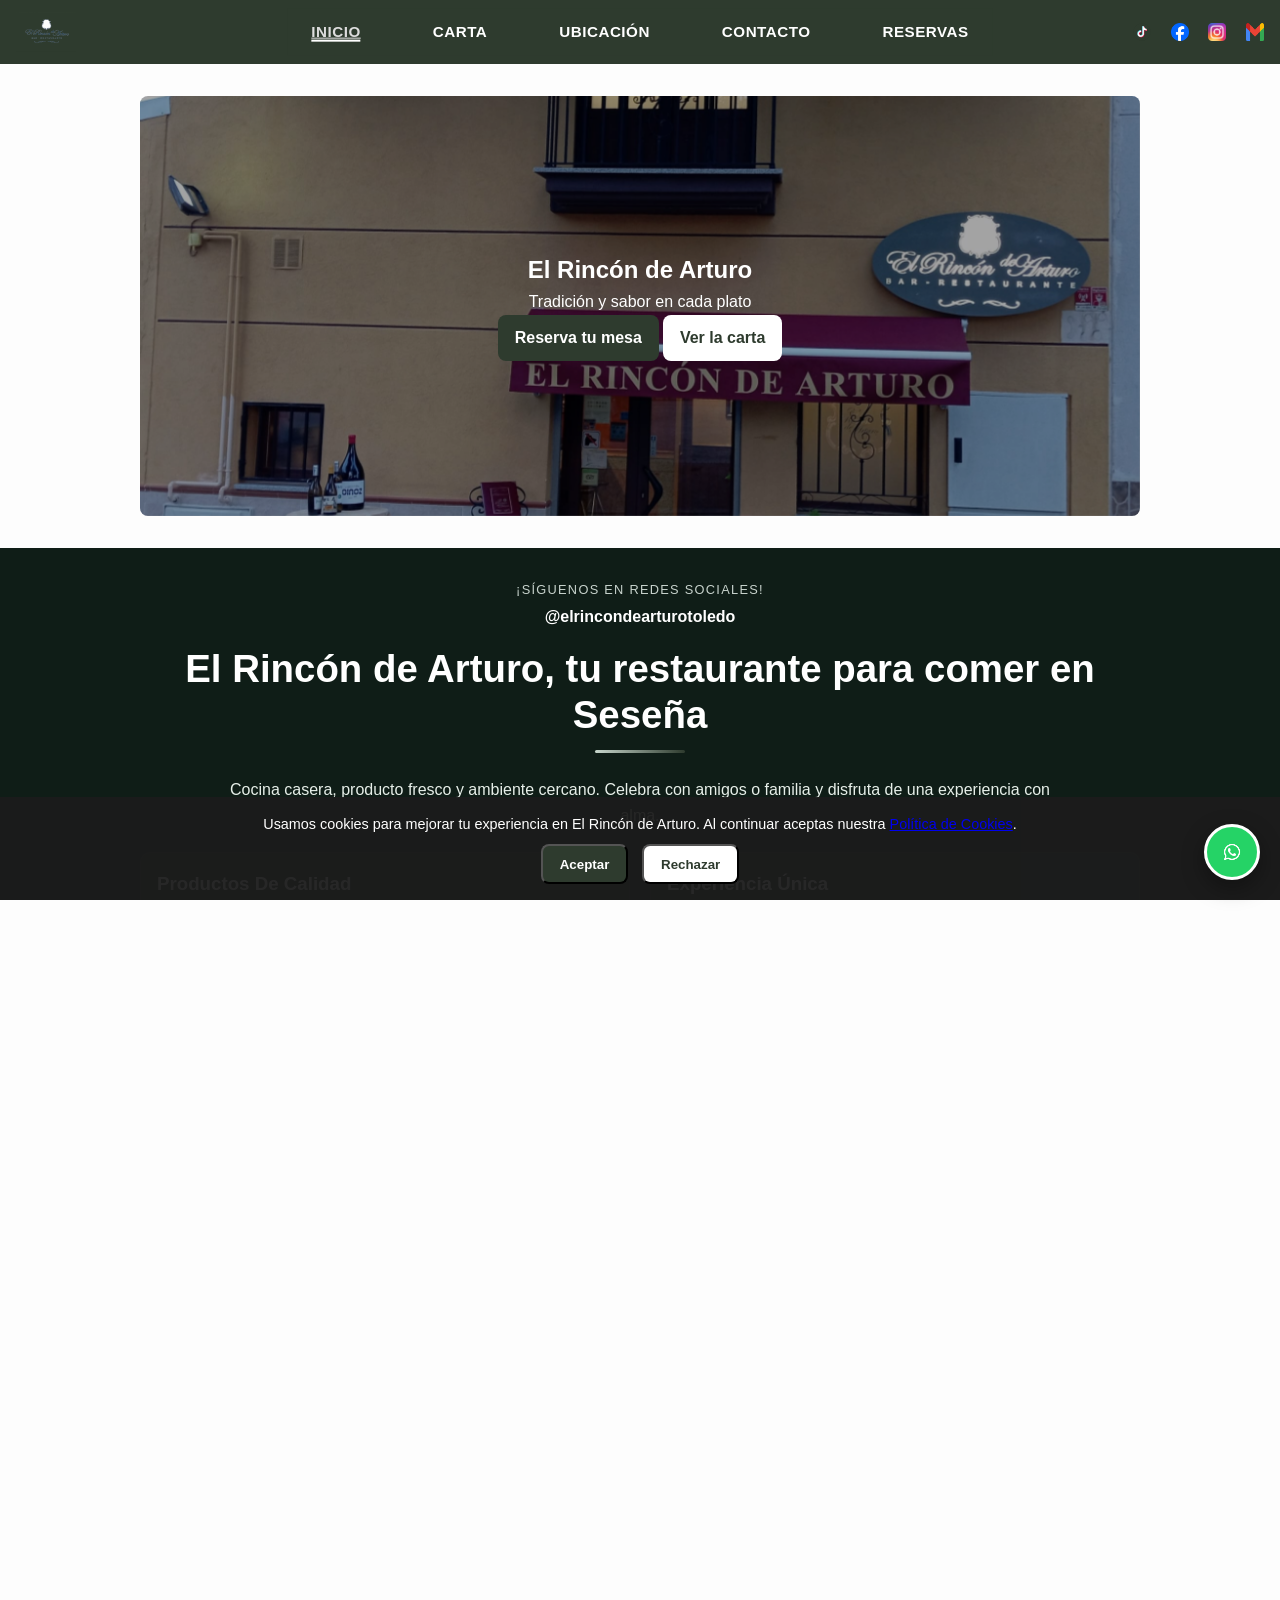
<file: index.html>
<!DOCTYPE html>
<html lang="es">
<head>
  <meta charset="UTF-8" />
  <meta name="viewport" content="width=device-width, initial-scale=1, viewport-fit=cover" />
  <title>Restaurante El Rincón de Arturo</title>

  <!-- Estilos -->
  <link rel="stylesheet" href="css/style.css" />
  <link rel="stylesheet" href="css/header.css" />
  <link rel="stylesheet" href="css/wasap.css" />
  <link rel="icon" href="img/logo.png" type="image/png" />
</head>
<body>
  <!-- HEADER -->
  <header class="main-header">
    <div class="top-bar">
      <a href="index.html" class="brand" aria-label="El Rincón de Arturo - Inicio">
        <img src="img/logo.png" alt="El Rincón de Arturo - Logo" />
      </a>
      <div class="social-icons">
        <a href="https://www.tiktok.com/@elrincondearturotoledo" target="_blank" rel="noopener noreferrer">
          <img src="img/tiktok_icon.png" alt="tiktok" />
        </a>
        <a href="https://www.facebook.com/julian.fernandezmateo?locale=es_ES" target="_blank" rel="noopener noreferrer">
          <img src="img/icon_facebook.png" alt="Facebook" />
        </a>
        <a href="https://www.instagram.com/elrincondearturotoledo/" target="_blank" rel="noopener noreferrer" aria-label="Instagram">
          <img src="img/instagram_icon.png" alt="Instagram" />
        </a>
        <a
          href="mailto:elrincondearturo1@gmail.com?subject=Consulta%20Restaurante%20El%20Sabor&body=Hola%2C%20tengo%20una%20duda..."
          target="_blank" rel="noopener noreferrer" aria-label="Email">
          <img src="img/mail_icon.png" alt="Email" />
        </a>
      </div>
    </div>

    <!-- Menú principal -->
    <nav class="main-nav">
      <ul>
        <li><a href="index.html" class="active">INICIO</a></li>
        <li><a href="menu.html">CARTA</a></li>
        <li><a href="ubicacion.html">UBICACIÓN</a></li>
        <li><a href="contacto.html">CONTACTO</a></li>
        <li><a href="reservas.html">RESERVAS</a></li>
      </ul>
    </nav>
  </header>

  
  <!-- /HEADER -->

  <main>

    <section class="hero full-bleed section">
  <div class="container" style="position:relative">

    <!-- CARRUSEL -->
    <div class="hero-slider" aria-label="Galería del restaurante">
      <div class="hero-slide is-active">
        <img class="hero-media" src="img/foto_restaurante.jpg" alt="Fachada El Rincón de Arturo">
      </div>
      <div class="hero-slide">
        <img class="hero-media" src="img/carta_foto_frontal.jpg" alt="Comedor principal">
      </div>
      <div class="hero-slide">
        <img class="hero-media" src="img/logo_entrada.jpg" alt="Detalle barra y tapas">
      </div>

      <!-- Controles -->
      <button class="hero-prev" aria-label="Anterior">‹</button>
      <button class="hero-next" aria-label="Siguiente">›</button>

      <!-- Puntos -->
      <div class="hero-dots" role="tablist" aria-label="Indicadores de diapositivas"></div>
    </div>

    <div class="hero-overlay"></div>

    <!-- Texto y botones igual que antes -->
    <div class="hero-content">
      <div>
        <h1>El Rincón de Arturo</h1>
        <p>Tradición y sabor en cada plato</p>
        <div class="hero-actions">
          <a href="reservas.html" class="btn btn-primary">Reserva tu mesa</a>
          <a href="menu.html" class="btn btn-ghost">Ver la carta</a>
        </div>
      </div>
    </div>

  </div>
</section>

    <!-- INTRO / PRESENTACIÓN (banda oscura) -->
    <section class="intro full-bleed section reveal">
      <div class="container">
        <p class="intro-eyebrow">¡SÍGUENOS EN REDES SOCIALES!</p>
        <p class="intro-handle">@elrincondearturotoledo</p>

        <h2 class="intro-title">El Rincón de Arturo, tu restaurante para comer en Seseña</h2>
        <div class="divider"></div>

        <p class="intro-lead">
          Cocina casera, producto fresco y ambiente cercano. Celebra con amigos o familia y
          disfruta de una experiencia con alma.
        </p>

        <div class="intro-grid">
          <article class="reveal" data-delay="1">
            <h3>Productos De Calidad</h3>
            <p>Ingredientes frescos y proveedores locales. Platos que hablan por sí solos.</p>
          </article>
          <article class="reveal" data-delay="2">
            <h3>Experiencia Única</h3>
            <p>Ambiente acogedor y servicio atento para disfrutar cada momento.</p>
          </article>
          <article class="reveal" data-delay="3">
            <h3>Equipo Profesional</h3>
            <p>Cocineros y camareros con oficio y cariño por la cocina casera.</p>
          </article>
          <article class="reveal" data-delay="4">
            <h3>Gran Variedad De Platos</h3>
            <p>Clásicos y sugerencias del día: ensaladas, arroces, carnes, pescados y postres.</p>
          </article>
        </div>

        <div style="margin-top:1rem;">
          <a href="reservas.html" class="btn btn-primary">Reserva tu mesa</a>
          <a href="menu.html" class="btn btn-ghost">Ver la carta</a>
        </div>
      </div>
    </section>

    <!-- Tarjetas de menús / cartas -->
    <section class="section">
      <div class="container">
        <div class="menu-cards">
          <!-- Menú semanal -->
          <a class="menu-card" href="docs/menu_carta_restaurante.pdf" target="_blank" rel="noopener"
             aria-label="Abrir PDF del Menú Semanal">
            <img src="img/foto_carta.PNG" alt="Portada Menú semanal">
            <span class="menu-card__label">CARTA</span>
          </a>

          <!-- Menú fin de semana -->
          <a class="menu-card" href="docs/carta_desayuno.pdf" target="_blank" rel="noopener"
             aria-label="Abrir PDF del Menú de fin de semana">
            <img src="img/foto_carta_desayunos.PNG" alt="Portada Menú de fin de semana">
            <span class="menu-card__label">CARTA DESAYUNOS</span>
          </a>

          <!-- Carta de picoteo -->
          <a class="menu-card" href="docs/carta_vinos.pdf" target="_blank" rel="noopener"
             aria-label="Abrir PDF de la Carta de picoteo">
            <img src="img/foto_carta_vinos.PNG" alt="Portada Carta de picoteo">
            <span class="menu-card__label">CARTA DE VINOS</span>
          </a>
        </div>
      </div>
    </section>

    

    <!-- HORARIO (invierno) -->
<section class="info section section--alt reveal">
  <div class="container">
    <h2 class="section-title">Horario de primavera</h2>
    <div class="divider"></div>

    <div class="card-soft">
      <p><strong>Lunes:</strong> Descanso de personal</p>
      <p><strong>Martes – Jueves:</strong> 08:00 – 18:00</p>
      <p><strong>Viernes:</strong> 08:00 – 00:00</p>
      <p><strong>Sábado:</strong> 09:00 – 00:00</p>
      <p><strong>Domingo:</strong> 09:00 – 18:00</p>
      <p style="margin-top:.5rem; font-size:.95rem; color:#555;">Cerramos en semana santa del dia 30 de marzo al 6 de abril, ambos incluidos</p>
      <p style="margin-top:.5rem; font-size:.95rem; color:#555;">Gracias, perdón por las molestias.</p>
    </div>
  </div>
</section>


    <!-- UBICACIÓN (mapa) -->
    <section class="section reveal">
      <div class="container">
        <h2 class="section-title">¿Dónde estamos?</h2>
        <div class="divider"></div>
        <p style="text-align:center;">C. Barataria, 57, 45224 Seseña Nuevo, Toledo</p>

        <div class="map-wrap" style="margin-top:1rem;">
          <iframe
            src="https://www.google.com/maps/embed?pb=!1m18!1m12!1m3!1d3051.550796588954!2d-3.6502634000000005!3d40.1077272!2m3!1f0!2f0!3f0!3m2!1i1024!2i768!4f13.1!3m3!1m2!1s0xd421b428ff46ee5%3A0xc83ce96f67b18305!2sEl%20Rinc%C3%B3n%20de%20Arturo!5e0!3m2!1ses!2ses!4v1758285790130!5m2!1ses!2ses"
            allowfullscreen
            loading="lazy"
            referrerpolicy="no-referrer-when-downgrade">
          </iframe>
        </div>
        <p style="text-align:center; margin-top:.6rem;">
          <a href="ubicacion.html" class="btn btn-ghost">Ver cómo llegar</a>
        </p>
      </div>
    </section>

    <!-- RESEÑAS (sección alterna + reveal) -->
    <section class="reseñas section section--alt reveal">
      <div class="container">
        <h2 class="section-title">Opiniones de nuestros clientes</h2>
        <div class="divider"></div>

        <div class="review-container">
          <div class="review active">
            <p>“Comida casera espectacular. La paella, de 10.”</p>
            <div class="stars">★★★★★</div>
            <small>— Marta G.</small>
          </div>
          <div class="review">
            <p>“Trato cercano y ambiente familiar. Volveremos.”</p>
            <div class="stars">★★★★★</div>
            <small>— Luis R.</small>
          </div>
          <div class="review">
            <p>“Postres caseros riquísimos. Recomendable.”</p>
            <div class="stars">★★★★★</div>
            <small>— Ana P.</small>
          </div>
          <div class="review">
            <p>“Muy buen servicio y platos abundantes.”</p>
            <div class="stars">★★★★★</div>
            <small>— Javier S.</small>
          </div>
          <div class="review">
            <p>“Un ambiente acogedor y comida deliciosa.”</p>
            <div class="stars">★★★★★</div>
            <small>— Carmen L.</small>
          </div>
        </div>
      </div>
    </section>

  </main>

  <!-- FOOTER -->
  <footer class="footer">
    <div class="footer-container">
      <h2 class="footer-title">RESTAURANTE EL RINCÓN DE ARTURO</h2>

      <div class="footer-social">
        <a href="https://www.tiktok.com/@elrincondearturotoledo" target="_blank" rel="noopener noreferrer">
          <img src="img/tiktok_icon.png" alt="tiktok" />
        </a>
        <a href="https://www.facebook.com/julian.fernandezmateo?locale=es_ES" target="_blank" rel="noopener noreferrer">
          <img src="img/icon_facebook.png" alt="Facebook" />
        </a>
        <a href="https://www.instagram.com/elrincondearturotoledo/" target="_blank" rel="noopener noreferrer">
          <img src="img/instagram_icon.png" alt="Instagram" />
        </a>
        <a
          href="mailto:elrincondearturo1@gmail.com?subject=Consulta%20Restaurante%20El%20Sabor&body=Hola%2C%20tengo%20una%20duda..."
          target="_blank" rel="noopener noreferrer">
          <img src="img/mail_icon.png" alt="Gmail" />
        </a>
      </div>

      <div class="footer-legal">
        <h3>ENLACES LEGALES</h3>
        <a href="aviso_legal.html">Aviso Legal</a>
        <a href="politica_de_privacidad.html">Política de Privacidad</a>
        <a href="politica_cokies.html">Política de Cookies</a>
        <a href="declarion_accesibilidad.html">Declaración de Accesibilidad</a>
      </div>
    </div>

    <div class="footer-bottom">
      <p>&copy; 2026 Restaurante El Rincón de Arturo - Todos los derechos reservados</p>
      <p>Producido por <a href="#">Más que mucho C.B</a></p>
    </div>
  </footer>
  <!-- /FOOTER -->

  <!-- Botón flotante WhatsApp -->
  <a
    href="https://wa.me/34619694746?text=Hola%20quiero%20m%C3%A1s%20informaci%C3%B3n"
    class="whatsapp-float"
    target="_blank"
    rel="noopener noreferrer">
    <img src="img/icon_wasap.png" alt="WhatsApp" />
  </a>

  

  <!-- JS -->
  <script src="js/principal.js"></script>

  <!-- Popup Cookies -->
  <div id="cookie-popup" class="cookie-popup">
    <div class="cookie-popup__content">
      <p>Usamos cookies para mejorar tu experiencia en El Rincón de Arturo. 
      Al continuar aceptas nuestra <a href="politica_cokies.html" target="_blank">Política de Cookies</a>.</p>
      <div class="cookie-popup__actions">
        <button id="accept-cookies" class="btn btn-primary">Aceptar</button>
        <button id="reject-cookies" class="btn btn-ghost">Rechazar</button>
      </div>
    </div>
  </div>

</body>
</html>
</file>
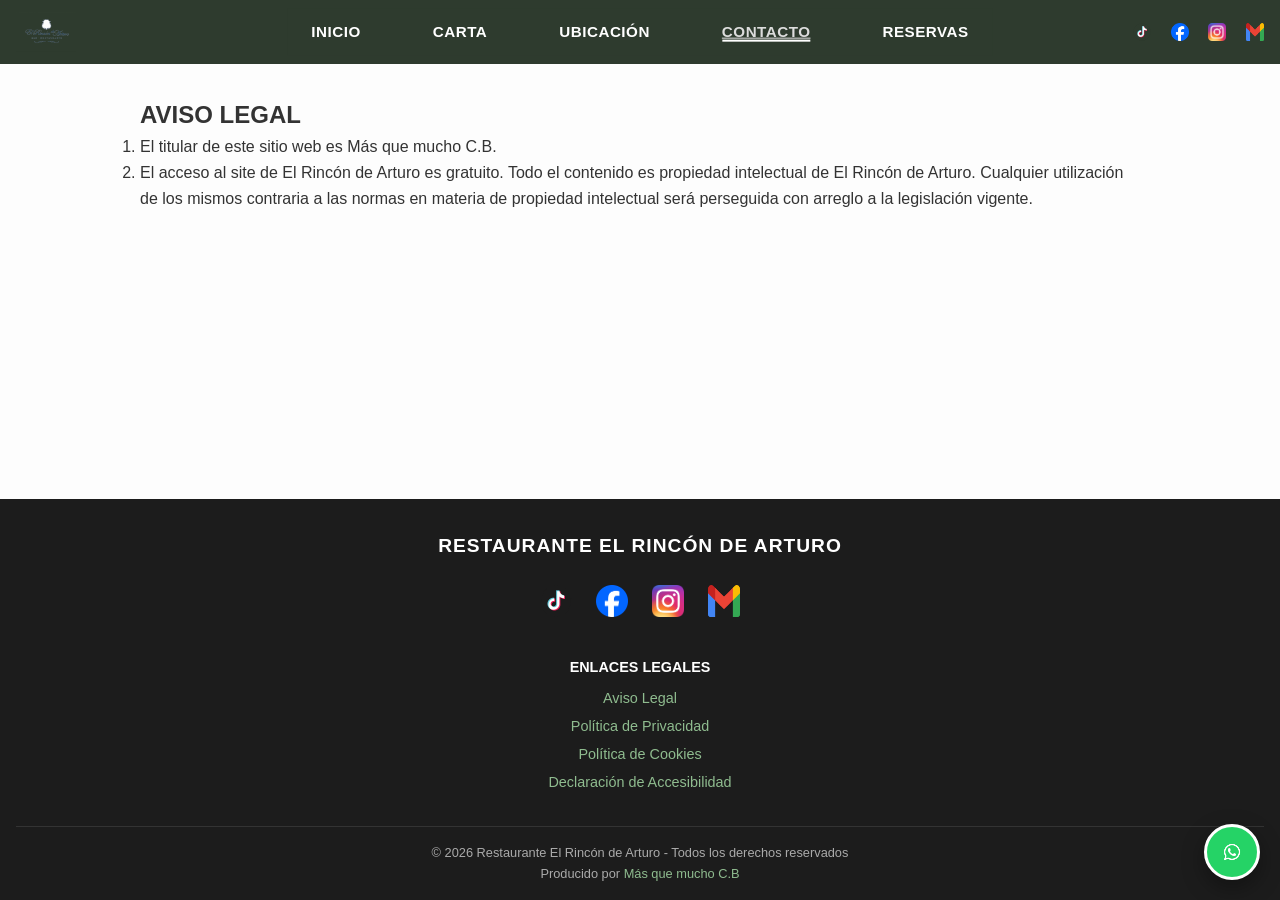
<file: aviso_legal.html>
<!DOCTYPE html>
<html lang="es">
<head>
  <meta charset="UTF-8" />
  <meta name="viewport" content="width=device-width, initial-scale=1, viewport-fit=cover" />
  <title>Aviso Legal - Restaurante El Rincón de Arturo</title>

  <!-- Estilos compartidos -->
  <link rel="stylesheet" href="css/style.css" />
  <link rel="stylesheet" href="css/header.css" />
  <link rel="stylesheet" href="css/wasap.css" />
  <link rel="icon" href="img/logo.png" type="image/png" />
</head>
<body>

 <!-- HEADER -->
  <header class="main-header">
    <div class="top-bar">
      <a href="index.html" class="brand" aria-label="El Rincón de Arturo - Inicio">
        <img src="img/logo.png" alt="El Rincón de Arturo - Logo" />
      </a>
      <div class="social-icons">
        <a href="https://www.tiktok.com/@elrincondearturotoledo" target="_blank" rel="noopener noreferrer">
          <img src="img/tiktok_icon.png" alt="tiktok" />
        </a>
        <a href="https://www.facebook.com/julian.fernandezmateo?locale=es_ES" target="_blank" rel="noopener noreferrer">
          <img src="img/icon_facebook.png" alt="Facebook" />
        </a>
        <a href="https://www.instagram.com/elrincondearturotoledo/" target="_blank" rel="noopener noreferrer" aria-label="Instagram">
          <img src="img/instagram_icon.png" alt="Instagram" />
        </a>
        <a
          href="mailto:elrincondearturo1@gmail.com?subject=Consulta%20Restaurante%20El%20Sabor&body=Hola%2C%20tengo%20una%20duda..."
          target="_blank" rel="noopener noreferrer" aria-label="Email">
          <img src="img/mail_icon.png" alt="Email" />
        </a>
      </div>
    </div>

    <!-- Menú principal -->
    <nav class="main-nav">
      <ul>
        <li><a href="index.html">INICIO</a></li>
        <li><a href="menu.html">CARTA</a></li>
        <li><a href="ubicacion.html">UBICACIÓN</a></li>
        <li><a href="contacto.html" class="active">CONTACTO</a></li>
        <li><a href="reservas.html">RESERVAS</a></li>
      </ul>
    </nav>
  </header>
  <!-- /HEADER -->

 <main>
  <section class="section">
    <div class="container legal-page">
      <h1 class="legal-title">AVISO LEGAL</h1>

      <ol class="legal-list">
        <li>El titular de este sitio web es Más que mucho C.B.</li>
        <li>
          El acceso al site de El Rincón de Arturo es gratuito. Todo el contenido es propiedad intelectual de
          El Rincón de Arturo. Cualquier utilización de los mismos contraria a las normas en materia de
          propiedad intelectual será perseguida con arreglo a la legislación vigente.
        </li>
      </ol>
    </div>
  </section>
</main>


  <!-- FOOTER -->
  <footer class="footer">
    <div class="footer-container">
      <h2 class="footer-title">RESTAURANTE EL RINCÓN DE ARTURO</h2>

      <div class="footer-social">
        <a href="https://www.tiktok.com/@elrincondearturotoledo" target="_blank" rel="noopener noreferrer">
          <img src="img/tiktok_icon.png" alt="tiktok" />
        </a>
        <a href="https://www.facebook.com/julian.fernandezmateo?locale=es_ES" target="_blank" rel="noopener noreferrer">
          <img src="img/icon_facebook.png" alt="Facebook" />
        </a>
        <a href="https://www.instagram.com/elrincondearturotoledo/" target="_blank" rel="noopener noreferrer">
          <img src="img/instagram_icon.png" alt="Instagram" />
        </a>
        <a
          href="mailto:elrincondearturo1@gmail.com?subject=Consulta%20Restaurante%20El%20Sabor&body=Hola%2C%20tengo%20una%20duda..."
          target="_blank" rel="noopener noreferrer">
          <img src="img/mail_icon.png" alt="Gmail" />
        </a>
      </div>

      <div class="footer-legal">
        <h3>ENLACES LEGALES</h3>
        <a href="aviso_legal.html">Aviso Legal</a>
        <a href="politica_de_privacidad.html">Política de Privacidad</a>
        <a href="politica_cokies.html">Política de Cookies</a>
        <a href="declarion_accesibilidad.html">Declaración de Accesibilidad</a>
      </div>
    </div>

    <div class="footer-bottom">
      <p>&copy; 2026 Restaurante El Rincón de Arturo - Todos los derechos reservados</p>
      <p>Producido por <a href="#">Más que mucho C.B</a></p>
    </div>
  </footer>
  <!-- /FOOTER -->

  <!-- Botón flotante WhatsApp -->
  <a
    href="https://wa.me/34619694746?text=Hola%20quiero%20m%C3%A1s%20informaci%C3%B3n"
    class="whatsapp-float"
    target="_blank"
    rel="noopener noreferrer"
    aria-label="WhatsApp">
    <img src="img/icon_wasap.png" alt="WhatsApp" />
  </a>

  <!-- JS unificado -->
  <script src="js/principal.js"></script>
</body>
</html>
</file>
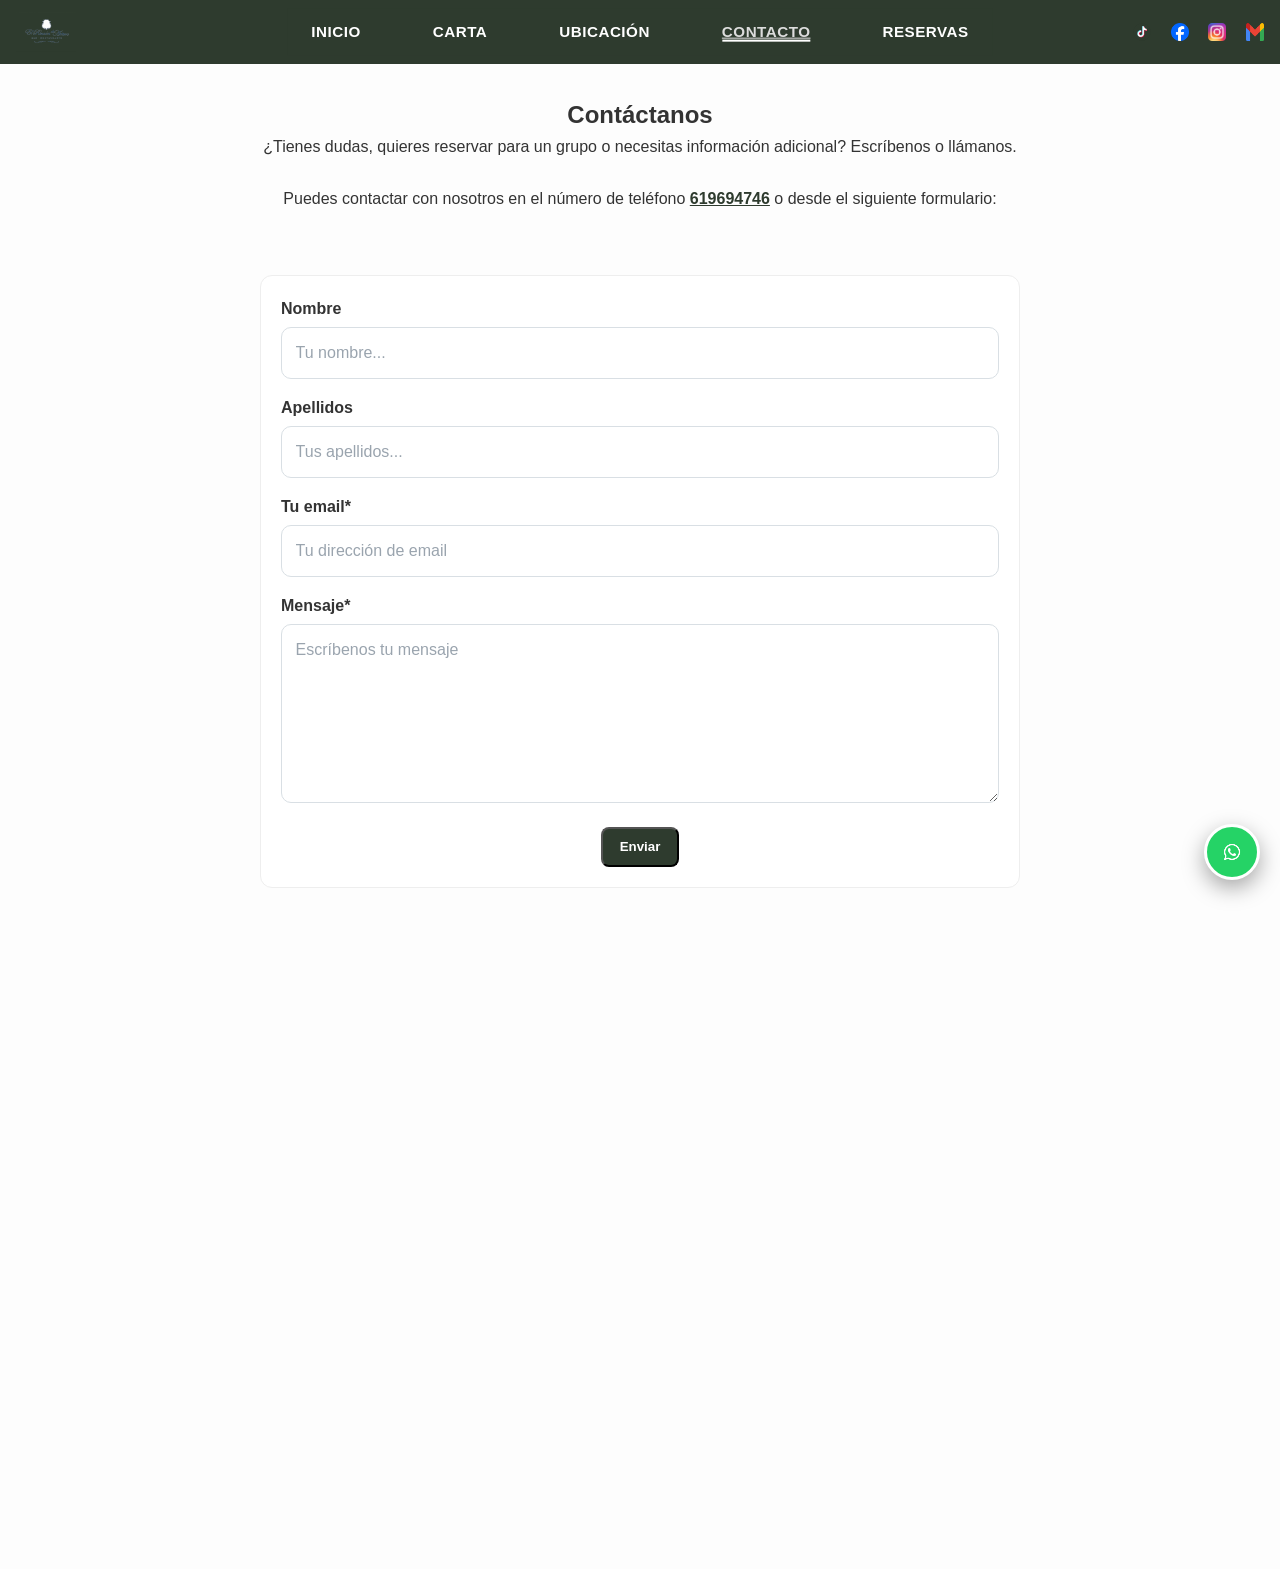
<file: contacto.html>
<!DOCTYPE html>
<html lang="es">
<head>
  <meta charset="UTF-8" />
  <meta name="viewport" content="width=device-width, initial-scale=1, viewport-fit=cover" />
  <title>Contacto - Restaurante El Rincón de Arturo</title>

  <!-- Estilos compartidos -->
  <link rel="stylesheet" href="css/style.css" />
  <link rel="stylesheet" href="css/header.css" />
  <link rel="stylesheet" href="css/wasap.css" />
  <link rel="icon" href="img/logo.png" type="image/png" />
</head>
<body>
  <!-- HEADER COMPARTIDO -->
 <!-- HEADER -->
  <header class="main-header">
    <div class="top-bar">
      <a href="index.html" class="brand" aria-label="El Rincón de Arturo - Inicio">
        <img src="img/logo.png" alt="El Rincón de Arturo - Logo" />
      </a>
      <div class="social-icons">
        <a href="https://www.tiktok.com/@elrincondearturotoledo" target="_blank" rel="noopener noreferrer">
          <img src="img/tiktok_icon.png" alt="tiktok" />
        </a>
        <a href="https://www.facebook.com/julian.fernandezmateo?locale=es_ES" target="_blank" rel="noopener noreferrer">
          <img src="img/icon_facebook.png" alt="Facebook" />
        </a>
        <a href="https://www.instagram.com/elrincondearturotoledo/" target="_blank" rel="noopener noreferrer" aria-label="Instagram">
          <img src="img/instagram_icon.png" alt="Instagram" />
        </a>
        <a
          href="mailto:elrincondearturo1@gmail.com?subject=Consulta%20Restaurante%20El%20Sabor&body=Hola%2C%20tengo%20una%20duda..."
          target="_blank" rel="noopener noreferrer" aria-label="Email">
          <img src="img/mail_icon.png" alt="Email" />
        </a>
      </div>
    </div>

    <!-- Menú principal -->
    <nav class="main-nav">
      <ul>
        <li><a href="index.html">INICIO</a></li>
        <li><a href="menu.html">CARTA</a></li>
        <li><a href="ubicacion.html">UBICACIÓN</a></li>
        <li><a href="contacto.html" class="active">CONTACTO</a></li>
        <li><a href="reservas.html">RESERVAS</a></li>
      </ul>
    </nav>
  </header>
  <!-- /HEADER -->

  <main>
  

 <!-- Cabecera -->
  <section class="section">
    <div class="container" style="text-align:center;">
      <h1>Contáctanos</h1>
      <p>¿Tienes dudas, quieres reservar para un grupo o necesitas información adicional? Escríbenos o llámanos.</p>
     <br>
      <p>
        Puedes contactar con nosotros en el número de teléfono
        <a href="tel:+34619694746" class="link-strong">619694746</a>
        o desde el siguiente formulario:
      </p>
      
    </div>
  </section>
  <!-- Formulario -->
  <section class="section">
    <div class="container">
      <form id="contact-form" class="contact-form" novalidate>
        <div class="form-group">
          <label for="nombre">Nombre</label>
          <input id="nombre" name="nombre" type="text" placeholder="Tu nombre..." required>
          <span class="error-msg" aria-live="polite"></span>
        </div>

        <div class="form-group">
          <label for="apellidos">Apellidos</label>
          <input id="apellidos" name="apellidos" type="text" placeholder="Tus apellidos...">
        </div>

        <div class="form-group">
          <label for="email">Tu email*</label>
          <input id="email" name="email" type="email" placeholder="Tu dirección de email" required>
          <span class="error-msg" aria-live="polite"></span>
        </div>

        <div class="form-group">
          <label for="mensaje">Mensaje*</label>
          <textarea id="mensaje" name="mensaje" rows="6" placeholder="Escríbenos tu mensaje" required></textarea>
          <span class="error-msg" aria-live="polite"></span>
        </div>

        <div class="form-actions" style="text-align:center;">
          <button type="submit" class="btn btn-primary">Enviar</button>
        </div>

        <p id="form-ok" class="form-ok" hidden>¡Gracias! Estamos abriendo tu gestor de correo…</p>
      </form>
    </div>
  </section>

  <!-- Datos de contacto -->
  <section class="section info">
     <div class="container"> 
      <h2>Cómo hablar con nosotros</h2>
       <p><strong>Teléfono:</strong>
         <a href="tel:+34619694746">+34 619 69 47 46</a>
        </p> 
        <p><strong>Email:</strong> <a href="mailto:elrincondearturo1@gmail.com?subject=Consulta%20Restaurante%20El%20Rinc%C3%B3n%20de%20Arturo&body=Hola%2C%20tengo%20una%20duda...">elrincondearturo1@gmail.com</a></p> 
        <p><strong>WhatsApp:</strong> <a href="https://wa.me/34619694746?text=Hola%20quiero%20m%C3%A1s%20informaci%C3%B3n" target="_blank" rel="noopener">Escríbenos por WhatsApp</a></p>
         <div style="margin-top:.8rem;"> 
          <a href="reservas.html" class="btn btn-primary">Reservar mesa</a> <a href="ubicacion.html" class="btn btn-ghost">Cómo llegar</a> </div> </div> </section> 
        </div> 
      </section>

  
  

</main>


  <!-- FOOTER -->
  <footer class="footer">
    <div class="footer-container">
      <h2 class="footer-title">RESTAURANTE EL RINCÓN DE ARTURO</h2>

      <div class="footer-social">
        <a href="https://www.tiktok.com/@elrincondearturotoledo" target="_blank" rel="noopener noreferrer">
          <img src="img/tiktok_icon.png" alt="tiktok" />
        </a>
        <a href="https://www.facebook.com/julian.fernandezmateo?locale=es_ES" target="_blank" rel="noopener noreferrer">
          <img src="img/icon_facebook.png" alt="Facebook" />
        </a>
        <a href="https://www.instagram.com/elrincondearturotoledo/" target="_blank" rel="noopener noreferrer">
          <img src="img/instagram_icon.png" alt="Instagram" />
        </a>
        <a
          href="mailto:elrincondearturo1@gmail.com?subject=Consulta%20Restaurante%20El%20Sabor&body=Hola%2C%20tengo%20una%20duda..."
          target="_blank" rel="noopener noreferrer">
          <img src="img/mail_icon.png" alt="Gmail" />
        </a>
      </div>

      <div class="footer-legal">
        <h3>ENLACES LEGALES</h3>
        <a href="aviso_legal.html">Aviso Legal</a>
        <a href="politica_de_privacidad.html">Política de Privacidad</a>
        <a href="politica_cokies.html">Política de Cookies</a>
        <a href="declarion_accesibilidad.html">Declaración de Accesibilidad</a>
      </div>
    </div>

    <div class="footer-bottom">
      <p>&copy; 2026 Restaurante El Rincón de Arturo - Todos los derechos reservados</p>
      <p>Producido por <a href="#">Más que mucho C.B</a></p>
    </div>
  </footer>
  <!-- /FOOTER -->

  <!-- Botón flotante WhatsApp -->
  <a
    href="https://wa.me/34619694746?text=Hola%20quiero%20m%C3%A1s%20informaci%C3%B3n"
    class="whatsapp-float"
    target="_blank"
    rel="noopener noreferrer"
    aria-label="WhatsApp">
    <img src="img/icon_wasap.png" alt="WhatsApp" />
  </a>

  <!-- JS unificado -->
  <script src="js/principal.js"></script>
</body>
</html>
</file>
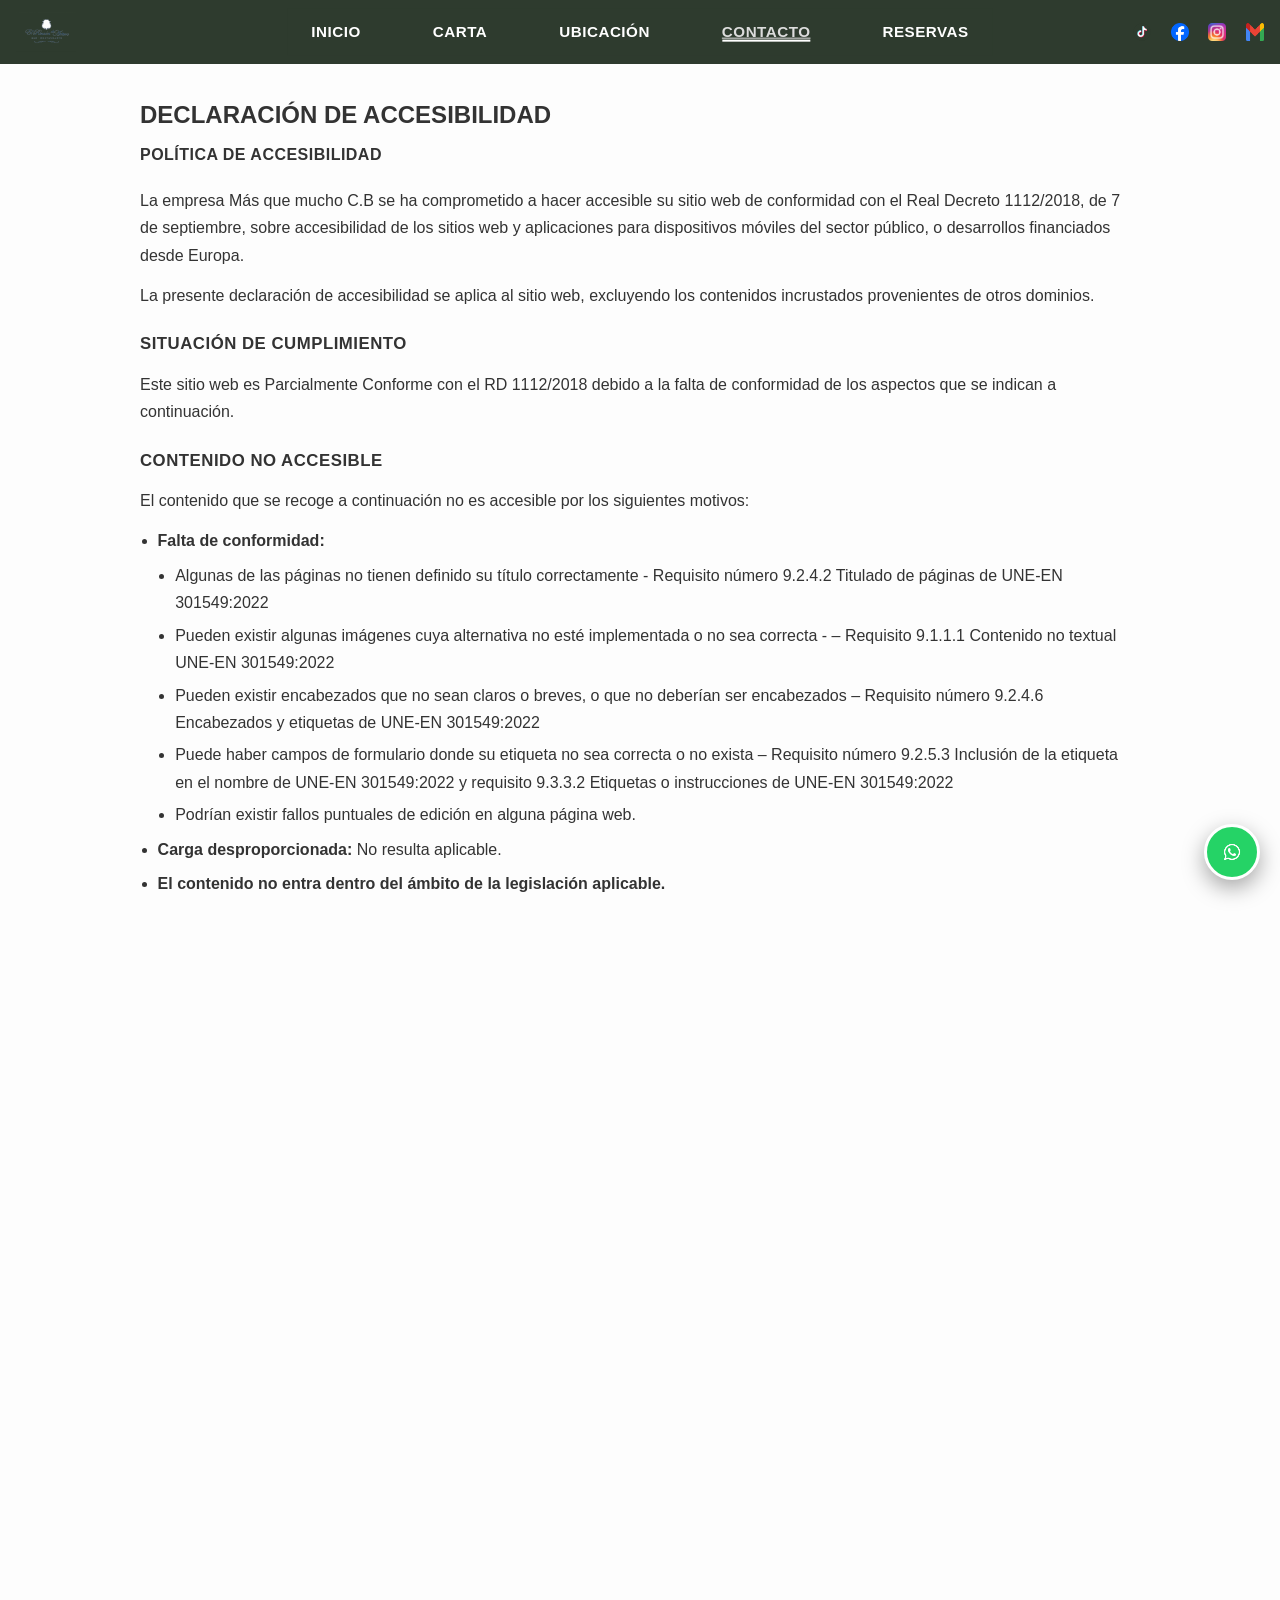
<file: declarion_accesibilidad.html>
<!DOCTYPE html>
<html lang="es">
<head>
  <meta charset="UTF-8" />
  <meta name="viewport" content="width=device-width, initial-scale=1, viewport-fit=cover" />
  <title>Declaración de Accesibilidad - Restaurante El Rincón de Arturo</title>

  <!-- Estilos compartidos -->
  <link rel="stylesheet" href="css/style.css" />
  <link rel="stylesheet" href="css/header.css" />
  <link rel="stylesheet" href="css/wasap.css" />
  <link rel="icon" href="img/logo.png" type="image/png" />
</head>
<body>

 <!-- HEADER -->
  <header class="main-header">
    <div class="top-bar">
      <a href="index.html" class="brand" aria-label="El Rincón de Arturo - Inicio">
        <img src="img/logo.png" alt="El Rincón de Arturo - Logo" />
      </a>
      <div class="social-icons">
        <a href="https://www.tiktok.com/@elrincondearturotoledo" target="_blank" rel="noopener noreferrer">
          <img src="img/tiktok_icon.png" alt="tiktok" />
        </a>
        <a href="https://www.facebook.com/julian.fernandezmateo?locale=es_ES" target="_blank" rel="noopener noreferrer">
          <img src="img/icon_facebook.png" alt="Facebook" />
        </a>
        <a href="https://www.instagram.com/elrincondearturotoledo/" target="_blank" rel="noopener noreferrer" aria-label="Instagram">
          <img src="img/instagram_icon.png" alt="Instagram" />
        </a>
        <a
          href="mailto:elrincondearturo1@gmail.com?subject=Consulta%20Restaurante%20El%20Sabor&body=Hola%2C%20tengo%20una%20duda..."
          target="_blank" rel="noopener noreferrer" aria-label="Email">
          <img src="img/mail_icon.png" alt="Email" />
        </a>
      </div>
    </div>

    <!-- Menú principal -->
    <nav class="main-nav">
      <ul>
        <li><a href="index.html">INICIO</a></li>
        <li><a href="menu.html">CARTA</a></li>
        <li><a href="ubicacion.html">UBICACIÓN</a></li>
        <li><a href="contacto.html" class="active">CONTACTO</a></li>
        <li><a href="reservas.html">RESERVAS</a></li>
      </ul>
    </nav>
  </header>
  <!-- /HEADER -->

  <main>
  <section class="section">
    <div class="container legal-page">

      <h1 class="legal-title">DECLARACIÓN DE ACCESIBILIDAD</h1>

      <h2 class="legal-subtitle">POLÍTICA DE ACCESIBILIDAD</h2>

      <p>
        La empresa Más que mucho C.B se ha comprometido a hacer accesible su sitio web de conformidad con el Real
        Decreto 1112/2018, de 7 de septiembre, sobre accesibilidad de los sitios web y aplicaciones para dispositivos
        móviles del sector público, o desarrollos financiados desde Europa.
      </p>

      <p>
        La presente declaración de accesibilidad se aplica al sitio web, excluyendo los contenidos incrustados
        provenientes de otros dominios.
      </p>

      <h2 class="legal-h2">SITUACIÓN DE CUMPLIMIENTO</h2>
      <p>
        Este sitio web es Parcialmente Conforme con el RD 1112/2018 debido a la falta de conformidad de los aspectos
        que se indican a continuación.
      </p>

      <h2 class="legal-h2">CONTENIDO NO ACCESIBLE</h2>
      <p>El contenido que se recoge a continuación no es accesible por los siguientes motivos:</p>

      <ul class="legal-bullets">
        <li>
          <strong>Falta de conformidad:</strong>
          <ul class="legal-subbullets">
            <li>
              Algunas de las páginas no tienen definido su título correctamente - Requisito número 9.2.4.2 Titulado de páginas
              de UNE-EN 301549:2022
            </li>
            <li>
              Pueden existir algunas imágenes cuya alternativa no esté implementada o no sea correcta - – Requisito 9.1.1.1
              Contenido no textual UNE-EN 301549:2022
            </li>
            <li>
              Pueden existir encabezados que no sean claros o breves, o que no deberían ser encabezados – Requisito número 9.2.4.6
              Encabezados y etiquetas de UNE-EN 301549:2022
            </li>
            <li>
              Puede haber campos de formulario donde su etiqueta no sea correcta o no exista – Requisito número 9.2.5.3 Inclusión
              de la etiqueta en el nombre de UNE-EN 301549:2022 y requisito 9.3.3.2 Etiquetas o instrucciones de UNE-EN 301549:2022
            </li>
            <li>Podrían existir fallos puntuales de edición en alguna página web.</li>
          </ul>
        </li>

        <li><strong>Carga desproporcionada:</strong> No resulta aplicable.</li>
        <li><strong>El contenido no entra dentro del ámbito de la legislación aplicable.</strong></li>
      </ul>

      <p>
        Podrían existir archivos ofimáticos en PDF u otros formatos publicados antes del 20 de septiembre de 2018 que no
        cumplan en su totalidad todos los requisitos de accesibilidad.
      </p>

      <p>
        Puede haber contenidos de terceros que no estén desarrollados en esta Unidad, ni bajo su control, como archivos
        ofimáticos de diferentes organismos que deban publicarse en este sitio.
      </p>

      <h2 class="legal-h2">OBSERVACIONES Y DATOS DE CONTACTO</h2>

      <p>
        Puede realizar comunicaciones sobre requisitos de accesibilidad [artículo 10.2.a del RD 1112/2018] como, por ejemplo:
      </p>

      <ul class="legal-bullets">
        <li>Informar sobre cualquier posible incumplimiento por parte de este sitio web.</li>
        <li>Transmitir otras dificultades de acceso al contenido.</li>
        <li>
          Formular cualquier otra consulta o sugerencia de mejora relativa a la accesibilidad del sitio web llamando al
          teléfono 976313021.
        </li>
      </ul>

      <p><strong>Puede presentar:</strong></p>

      <ul class="legal-bullets">
        <li>Una queja relativa al cumplimiento de los requisitos del RD 1112/2018</li>
        <li>
          Una solicitud de información accesible relativa a:
          <ul class="legal-subbullets">
            <li>
              Contenidos que están excluidos del ámbito de aplicación del RD 1112/2018 según lo establecido por el artículo 3,
              apartado 4.
            </li>
            <li>
              Contenidos que están exentos del cumplimiento de los requisitos de accesibilidad por imponer una carga
              desproporcionada.
            </li>
          </ul>
        </li>
      </ul>

      <p>
        En la solicitud de información accesible, se debe concretar, con toda claridad, los hechos, razones y petición que
        permitan constatar que se trata de una solicitud razonable y legítima.
      </p>

    </div>
  </section>
</main>



  <!-- FOOTER -->
  <footer class="footer">
    <div class="footer-container">
      <h2 class="footer-title">RESTAURANTE EL RINCÓN DE ARTURO</h2>

      <div class="footer-social">
        <a href="https://www.tiktok.com/@elrincondearturotoledo" target="_blank" rel="noopener noreferrer">
          <img src="img/tiktok_icon.png" alt="tiktok" />
        </a>
        <a href="https://www.facebook.com/julian.fernandezmateo?locale=es_ES" target="_blank" rel="noopener noreferrer">
          <img src="img/icon_facebook.png" alt="Facebook" />
        </a>
        <a href="https://www.instagram.com/elrincondearturotoledo/" target="_blank" rel="noopener noreferrer">
          <img src="img/instagram_icon.png" alt="Instagram" />
        </a>
        <a
          href="mailto:elrincondearturo1@gmail.com?subject=Consulta%20Restaurante%20El%20Sabor&body=Hola%2C%20tengo%20una%20duda..."
          target="_blank" rel="noopener noreferrer">
          <img src="img/mail_icon.png" alt="Gmail" />
        </a>
      </div>

     <div class="footer-legal">
        <h3>ENLACES LEGALES</h3>
        <a href="aviso_legal.html">Aviso Legal</a>
        <a href="politica_de_privacidad.html">Política de Privacidad</a>
        <a href="politica_cokies.html">Política de Cookies</a>
        <a href="declarion_accesibilidad.html">Declaración de Accesibilidad</a>
      </div>
    </div>

    <div class="footer-bottom">
      <p>&copy; 2026 Restaurante El Rincón de Arturo - Todos los derechos reservados</p>
      <p>Producido por <a href="#">Más que mucho C.B</a></p>
    </div>
  </footer>
  <!-- /FOOTER -->

  <!-- Botón flotante WhatsApp -->
  <a
    href="https://wa.me/34619694746?text=Hola%20quiero%20m%C3%A1s%20informaci%C3%B3n"
    class="whatsapp-float"
    target="_blank"
    rel="noopener noreferrer"
    aria-label="WhatsApp">
    <img src="img/icon_wasap.png" alt="WhatsApp" />
  </a>

  <!-- JS unificado -->
  <script src="js/principal.js"></script>
</body>
</html>
</file>
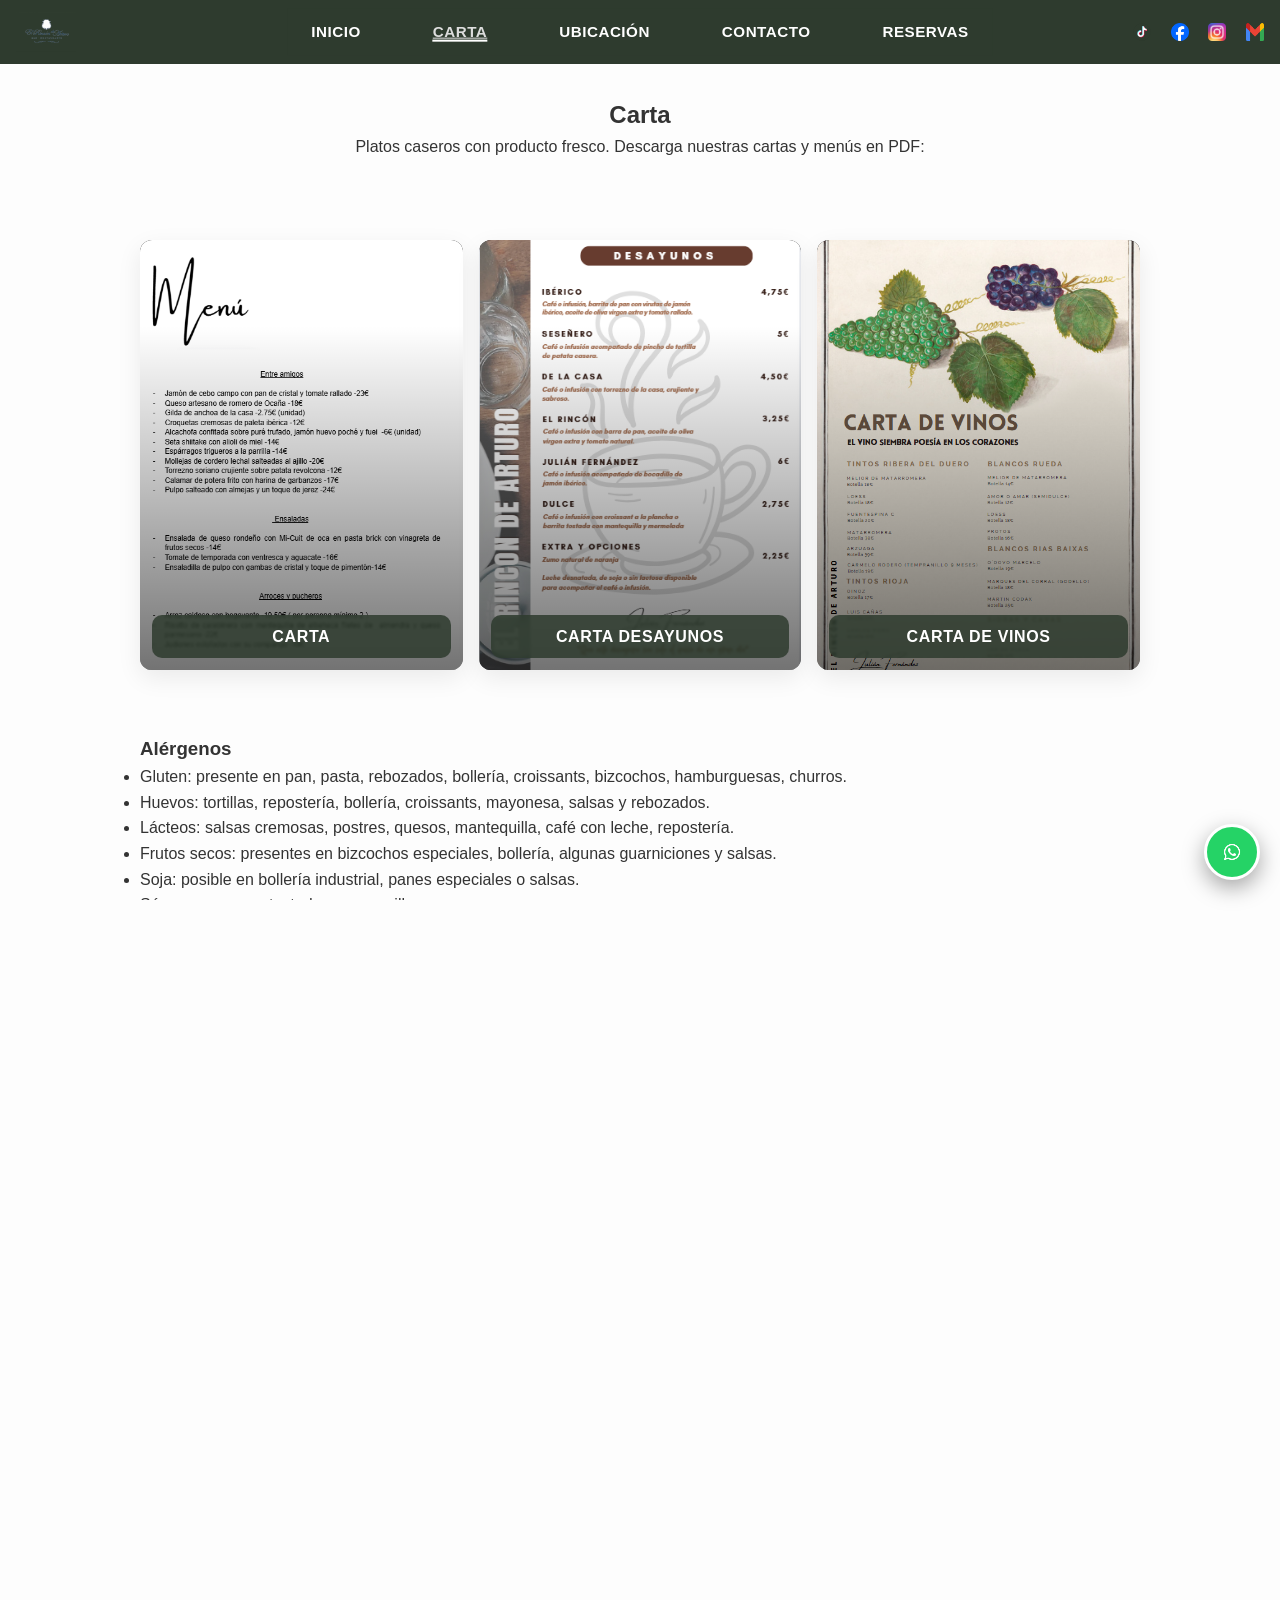
<file: menu.html>
<!DOCTYPE html>
<html lang="es">
<head>
  <meta charset="UTF-8" />
  <meta name="viewport" content="width=device-width, initial-scale=1, viewport-fit=cover" />
  <title>Carta - Restaurante El Rincón de Arturo</title>

  <!-- Estilos compartidos -->
  <link rel="stylesheet" href="css/style.css" />
  <link rel="stylesheet" href="css/header.css" />
  <link rel="stylesheet" href="css/wasap.css" />
  <link rel="icon" href="img/logo.png" type="image/png" />
</head>
<body>
  <!-- HEADER -->
  <header class="main-header">
    <div class="top-bar">
      <a href="index.html" class="brand" aria-label="El Rincón de Arturo - Inicio">
        <img src="img/logo.png" alt="El Rincón de Arturo - Logo" />
      </a>
      <div class="social-icons">
        <a href="https://www.tiktok.com/@elrincondearturotoledo" target="_blank" rel="noopener noreferrer">
          <img src="img/tiktok_icon.png" alt="tiktok" />
        </a>
        <a href="https://www.facebook.com/julian.fernandezmateo?locale=es_ES" target="_blank" rel="noopener noreferrer">
          <img src="img/icon_facebook.png" alt="Facebook" />
        </a>
        <a href="https://www.instagram.com/elrincondearturotoledo/" target="_blank" rel="noopener noreferrer" aria-label="Instagram">
          <img src="img/instagram_icon.png" alt="Instagram" />
        </a>
        <a
          href="mailto:elrincondearturo1@gmail.com?subject=Consulta%20Restaurante%20El%20Sabor&body=Hola%2C%20tengo%20una%20duda..."
          target="_blank" rel="noopener noreferrer" aria-label="Email">
          <img src="img/mail_icon.png" alt="Email" />
        </a>
      </div>
    </div>

    <!-- Menú principal -->
    <nav class="main-nav">
      <ul>
        <li><a href="index.html">INICIO</a></li>
        <li><a href="menu.html" class="active">CARTA</a></li>
        <li><a href="ubicacion.html">UBICACIÓN</a></li>
        <li><a href="contacto.html">CONTACTO</a></li>
        <li><a href="reservas.html">RESERVAS</a></li>
      </ul>
    </nav>
  </header>
  <!-- /HEADER -->

  <main>

    <!-- Intro carta -->
    <section class="section">
      <div class="container" style="text-align:center;">
        <h1>Carta</h1>
        <p>Platos caseros con producto fresco. Descarga nuestras cartas y menús en PDF:</p>
      </div>
    </section>

    <!-- Tarjetas de menús / cartas -->
    <section class="section">
      <div class="container">
        <div class="menu-cards">
          <!-- Menú semanal -->
          <a class="menu-card" href="docs/menu_carta_restaurante.pdf" target="_blank" rel="noopener"
             aria-label="Abrir PDF del Menú Semanal">
            <img src="img/foto_carta.PNG" alt="Portada Menú semanal">
            <span class="menu-card__label">CARTA</span>
          </a>

          <!-- Menú fin de semana -->
          <a class="menu-card" href="docs/carta_desayuno.pdf" target="_blank" rel="noopener"
             aria-label="Abrir PDF del Menú de fin de semana">
            <img src="img/foto_carta_desayunos.PNG" alt="Portada Menú de fin de semana">
            <span class="menu-card__label">CARTA DESAYUNOS</span>
          </a>

          <!-- Carta de picoteo -->
          <a class="menu-card" href="docs/carta_vinos.pdf" target="_blank" rel="noopener"
             aria-label="Abrir PDF de la Carta de picoteo">
            <img src="img/foto_carta_vinos.PNG" alt="Portada Carta de picoteo">
            <span class="menu-card__label">CARTA DE VINOS</span>
          </a>
        </div>
      </div>
    </section>

   <!-- Alérgenos -->
<section class="section info">
  <div class="container">
    <h3>Alérgenos</h3>
    <ul>
      <li>Gluten: presente en pan, pasta, rebozados, bollería, croissants, bizcochos, hamburguesas, churros.</li>
      <li>Huevos: tortillas, repostería, bollería, croissants, mayonesa, salsas y rebozados.</li>
      <li>Lácteos: salsas cremosas, postres, quesos, mantequilla, café con leche, repostería.</li>
      <li>Frutos secos: presentes en bizcochos especiales, bollería, algunas guarniciones y salsas.</li>
      <li>Soja: posible en bollería industrial, panes especiales o salsas.</li>
      <li>Sésamo: panes o tostadas con semillas.</li>
      <li>Pescado: tapas, frituras, bocadillos de pescado.</li>
      <li>Moluscos y crustáceos: calamares, chipirones, gambas, mariscos.</li>
      <li>Mostaza: salsas, aderezos, hamburguesas o bocadillos.</li>
      <li>Sulfitos: vinos, adobos, embutidos, conservas y algunas salsas.</li>
    </ul>
    <p style="margin-top:.5rem;">
      ⚠️ Si tienes alguna alergia o intolerancia, consúltanos antes de realizar tu pedido y te ayudaremos a elegir tu plato.
    </p>
  </div>
</section>


    <!-- CTA -->
    <section class="section">
      <div class="container" style="text-align:center;">
        <a href="reservas.html" class="btn btn-primary">Reservar mesa</a>
        <a href="contacto.html" class="btn btn-ghost">Contactar</a>
      </div>
    </section>

  </main>

  <!-- FOOTER -->
  <footer class="footer">
    <div class="footer-container">
      <h2 class="footer-title">RESTAURANTE EL RINCÓN DE ARTURO</h2>

      <div class="footer-social">
        <a href="https://www.tiktok.com/@elrincondearturotoledo" target="_blank" rel="noopener noreferrer">
          <img src="img/tiktok_icon.png" alt="tiktok" />
        </a>
        <a href="https://www.facebook.com/julian.fernandezmateo?locale=es_ES" target="_blank" rel="noopener noreferrer">
          <img src="img/icon_facebook.png" alt="Facebook" />
        </a>
        <a href="https://www.instagram.com/elrincondearturotoledo/" target="_blank" rel="noopener noreferrer">
          <img src="img/instagram_icon.png" alt="Instagram" />
        </a>
        <a
          href="mailto:elrincondearturo1@gmail.com?subject=Consulta%20Restaurante%20El%20Sabor&body=Hola%2C%20tengo%20una%20duda..."
          target="_blank" rel="noopener noreferrer">
          <img src="img/mail_icon.png" alt="Gmail" />
        </a>
      </div>

      <div class="footer-legal">
        <h3>ENLACES LEGALES</h3>
        <a href="aviso_legal.html">Aviso Legal</a>
        <a href="politica_de_privacidad.html">Política de Privacidad</a>
        <a href="politica_cokies.html">Política de Cookies</a>
        <a href="declarion_accesibilidad.html">Declaración de Accesibilidad</a>
      </div>
    </div>

    <div class="footer-bottom">
      <p>&copy; 2026 Restaurante El Rincón de Arturo - Todos los derechos reservados</p>
      <p>Producido por <a href="#">Más que mucho C.B</a></p>
    </div>
  </footer>
  <!-- /FOOTER -->

  <!-- Botón flotante WhatsApp -->
  <a
    href="https://wa.me/34619694746?text=Hola%20quiero%20m%C3%A1s%20informaci%C3%B3n"
    class="whatsapp-float"
    target="_blank"
    rel="noopener noreferrer"
    aria-label="WhatsApp">
    <img src="img/icon_wasap.png" alt="WhatsApp" />
  </a>

  <!-- JS -->
  <script src="js/principal.js"></script>
</body>
</html>
</file>
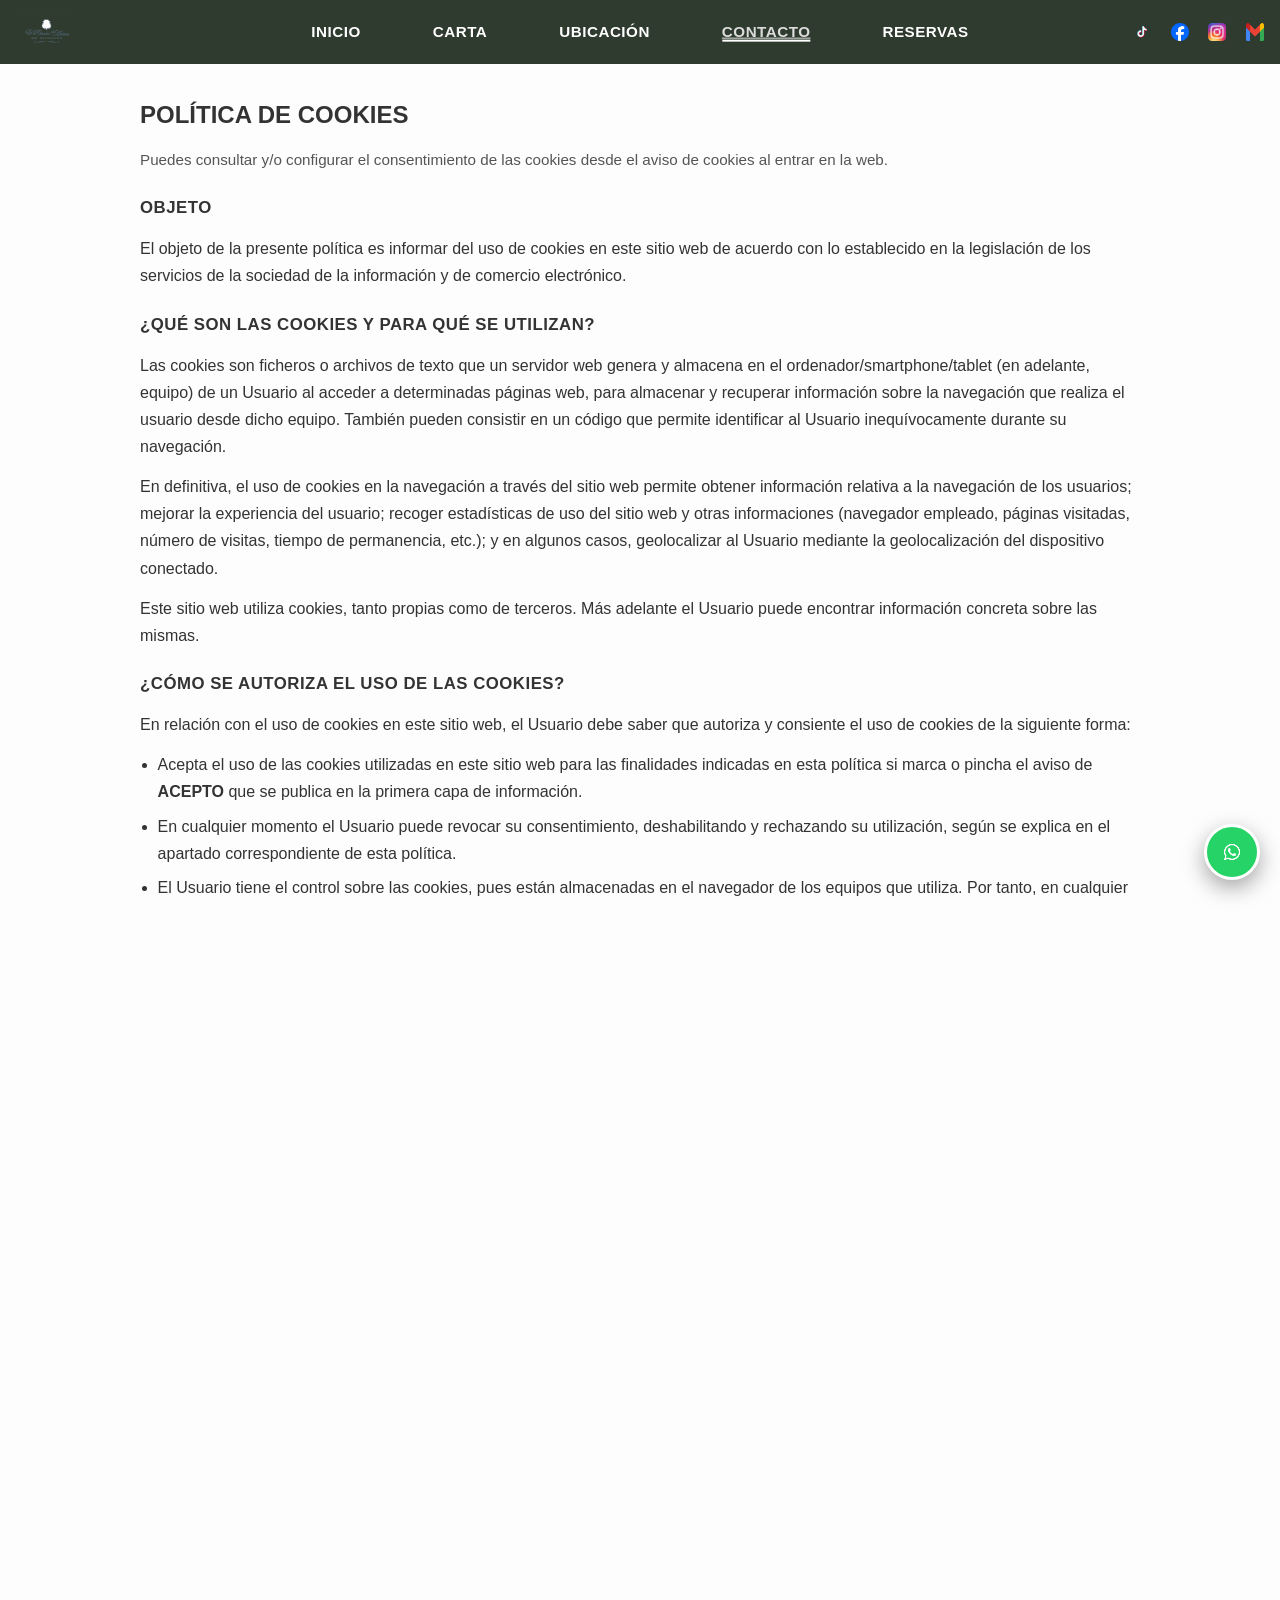
<file: politica_cokies.html>
<!DOCTYPE html>
<html lang="es">
<head>
  <meta charset="UTF-8" />
  <meta name="viewport" content="width=device-width, initial-scale=1, viewport-fit=cover" />
  <title>Politica de Cookies - Restaurante El Rincón de Arturo</title>

  <!-- Estilos compartidos -->
  <link rel="stylesheet" href="css/style.css" />
  <link rel="stylesheet" href="css/header.css" />
  <link rel="stylesheet" href="css/wasap.css" />
  <link rel="icon" href="img/logo.png" type="image/png" />
</head>
<body>

 <!-- HEADER -->
  <header class="main-header">
    <div class="top-bar">
      <a href="index.html" class="brand" aria-label="El Rincón de Arturo - Inicio">
        <img src="img/logo.png" alt="El Rincón de Arturo - Logo" />
      </a>
      <div class="social-icons">
        <a href="https://www.tiktok.com/@elrincondearturotoledo" target="_blank" rel="noopener noreferrer">
          <img src="img/tiktok_icon.png" alt="tiktok" />
        </a>
        <a href="https://www.facebook.com/julian.fernandezmateo?locale=es_ES" target="_blank" rel="noopener noreferrer">
          <img src="img/icon_facebook.png" alt="Facebook" />
        </a>
        <a href="https://www.instagram.com/elrincondearturotoledo/" target="_blank" rel="noopener noreferrer" aria-label="Instagram">
          <img src="img/instagram_icon.png" alt="Instagram" />
        </a>
        <a
          href="mailto:elrincondearturo1@gmail.com?subject=Consulta%20Restaurante%20El%20Sabor&body=Hola%2C%20tengo%20una%20duda..."
          target="_blank" rel="noopener noreferrer" aria-label="Email">
          <img src="img/mail_icon.png" alt="Email" />
        </a>
      </div>
    </div>

    <!-- Menú principal -->
    <nav class="main-nav">
      <ul>
        <li><a href="index.html">INICIO</a></li>
        <li><a href="menu.html">CARTA</a></li>
        <li><a href="ubicacion.html">UBICACIÓN</a></li>
        <li><a href="contacto.html" class="active">CONTACTO</a></li>
        <li><a href="reservas.html">RESERVAS</a></li>
      </ul>
    </nav>
  </header>
  <!-- /HEADER -->

  <main>
  <section class="section">
    <div class="container legal-page">

      <h1 class="legal-title">POLÍTICA DE COOKIES</h1>

      <p class="legal-note">
        Puedes consultar y/o configurar el consentimiento de las cookies desde el aviso de cookies al entrar en la web.
      </p>

      <h2 class="legal-h2">Objeto</h2>
      <p>
        El objeto de la presente política es informar del uso de cookies en este sitio web de acuerdo con lo establecido
        en la legislación de los servicios de la sociedad de la información y de comercio electrónico.
      </p>

      <h2 class="legal-h2">¿Qué son las cookies y para qué se utilizan?</h2>
      <p>
        Las cookies son ficheros o archivos de texto que un servidor web genera y almacena en el ordenador/smartphone/tablet
        (en adelante, equipo) de un Usuario al acceder a determinadas páginas web, para almacenar y recuperar información
        sobre la navegación que realiza el usuario desde dicho equipo. También pueden consistir en un código que permite
        identificar al Usuario inequívocamente durante su navegación.
      </p>
      <p>
        En definitiva, el uso de cookies en la navegación a través del sitio web permite obtener información relativa a la
        navegación de los usuarios; mejorar la experiencia del usuario; recoger estadísticas de uso del sitio web y otras
        informaciones (navegador empleado, páginas visitadas, número de visitas, tiempo de permanencia, etc.); y en algunos
        casos, geolocalizar al Usuario mediante la geolocalización del dispositivo conectado.
      </p>
      <p>
        Este sitio web utiliza cookies, tanto propias como de terceros. Más adelante el Usuario puede encontrar información
        concreta sobre las mismas.
      </p>

      <h2 class="legal-h2">¿Cómo se autoriza el uso de las cookies?</h2>
      <p>
        En relación con el uso de cookies en este sitio web, el Usuario debe saber que autoriza y consiente el uso de cookies
        de la siguiente forma:
      </p>
      <ul class="legal-bullets">
        <li>
          Acepta el uso de las cookies utilizadas en este sitio web para las finalidades indicadas en esta política si marca
          o pincha el aviso de <strong>ACEPTO</strong> que se publica en la primera capa de información.
        </li>
        <li>
          En cualquier momento el Usuario puede revocar su consentimiento, deshabilitando y rechazando su utilización, según
          se explica en el apartado correspondiente de esta política.
        </li>
        <li>
          El Usuario tiene el control sobre las cookies, pues están almacenadas en el navegador de los equipos que utiliza.
          Por tanto, en cualquier momento el Usuario podrá leerlas, filtrarlas, rechazarlas y eliminarlas.
        </li>
      </ul>

      <h2 class="legal-h2">Cookies de terceros utilizadas y finalidad</h2>

      <div class="legal-table-wrap" role="region" aria-label="Tabla de cookies de terceros" tabindex="0">
        <table class="legal-table">
          <thead>
            <tr>
              <th>Solución de terceros</th>
              <th>Tipo / Propósito</th>
              <th>Proveedor</th>
              <th>Política / opciones</th>
            </tr>
          </thead>
          <tbody>
            <tr>
              <td><strong>Google Analytics / Google services</strong></td>
              <td>
                Analíticas (datos anónimos), mapas (Google Maps), vídeos (YouTube).
              </td>
              <td>Google Inc.</td>
              <td>Privacidad</td>
            </tr>
            <tr>
              <td><strong>YouTube</strong></td>
              <td>Web video: mide visualizaciones o registra eventos.</td>
              <td>Google Inc.</td>
              <td>Privacidad</td>
            </tr>
            <tr>
              <td><strong>Facebook</strong></td>
              <td>Facebook Like, Comments, Feed.</td>
              <td>Facebook Inc.</td>
              <td>Privacidad</td>
            </tr>
            <tr>
              <td><strong>Instagram</strong></td>
              <td>Follow / integración social.</td>
              <td>Instagram Inc.</td>
              <td>Privacidad</td>
            </tr>
            <tr>
              <td><strong>Tik Tok</strong></td>
              <td>Tik Tok Like, Comments, Feed.</td>
              <td>Tik Tok Inc.</td>
              <td>Privacidad</td>
            </tr>
          </tbody>
        </table>
      </div>

      <h2 class="legal-h2">¿Cómo rechazar, desactivar y eliminar cookies?</h2>
      <p>
        El Usuario tiene la opción de impedir o rechazar el uso de cookies, desactivar y eliminarlas en cualquier momento
        respecto de su navegación por este sitio web. La mayoría de navegadores web permite gestionar las preferencias del
        Usuario sobre el uso de Cookies.
      </p>

      <ul class="legal-links">
        <li><strong>Firefox:</strong> https://support.mozilla.org/es/kb/Deshabilitar%20c...</li>
        <li><strong>Chrome:</strong> https://support.google.com/chrome/bin/answer.py?hl=...</li>
        <li><strong>Internet Explorer:</strong> https://windows.microsoft.com/es-es/internet-explor...</li>
        <li><strong>Safari:</strong> Seleccione Safari &gt; Preferencias, haga clic en Privacidad</li>
        <li><strong>Opera:</strong> https://help.opera.com/Windows/11.50/es-ES/cookies....</li>
        <li><strong>Windows Phone:</strong> https://support.microsoft.com/es-es/help/10635/win...</li>
        <li><strong>Android:</strong> Ajustes del navegador utilizado &gt; Privacidad del navegador utilizado</li>
      </ul>

      <p>
        Para deshabilitar cookies y dispositivos de almacenamiento y recuperación de datos individualmente se puede instalar
        en el navegador la extensión “Ghostery”.
      </p>

      <h2 class="legal-h2">Actualizaciones y cambios</h2>
      <p>
        El responsable puede modificar esta Política de Cookies en función de cambios en el uso de Cookies en su sitio web,
        de nuevas exigencias legislativas o reglamentarias, o para adaptarla a instrucciones de las autoridades de control,
        en concreto, la Agencia Española de Protección de Datos.
      </p>
      <p>
        Es posible que se produzcan cambios significativos en esta Política de Cookies, los cuales serán publicados en la misma.
        Será responsabilidad del Usuario acceder a esta Política de forma periódica para conocer cualquier cambio.
      </p>

    </div>
  </section>
</main>


  <!-- FOOTER -->
  <footer class="footer">
    <div class="footer-container">
      <h2 class="footer-title">RESTAURANTE EL RINCÓN DE ARTURO</h2>

      <div class="footer-social">
        <a href="https://www.tiktok.com/@elrincondearturotoledo" target="_blank" rel="noopener noreferrer">
          <img src="img/tiktok_icon.png" alt="tiktok" />
        </a>
        <a href="https://www.facebook.com/julian.fernandezmateo?locale=es_ES" target="_blank" rel="noopener noreferrer">
          <img src="img/icon_facebook.png" alt="Facebook" />
        </a>
        <a href="https://www.instagram.com/elrincondearturotoledo/" target="_blank" rel="noopener noreferrer">
          <img src="img/instagram_icon.png" alt="Instagram" />
        </a>
        <a
          href="mailto:elrincondearturo1@gmail.com?subject=Consulta%20Restaurante%20El%20Sabor&body=Hola%2C%20tengo%20una%20duda..."
          target="_blank" rel="noopener noreferrer">
          <img src="img/mail_icon.png" alt="Gmail" />
        </a>
      </div>

      <div class="footer-legal">
        <h3>ENLACES LEGALES</h3>
        <a href="aviso_legal.html">Aviso Legal</a>
        <a href="politica_de_privacidad.html">Política de Privacidad</a>
        <a href="politica_cokies.html">Política de Cookies</a>
        <a href="declarion_accesibilidad.html">Declaración de Accesibilidad</a>
      </div>
    </div>

    <div class="footer-bottom">
      <p>&copy; 2026 Restaurante El Rincón de Arturo - Todos los derechos reservados</p>
      <p>Producido por <a href="#">Más que mucho C.B</a></p>
    </div>
  </footer>
  <!-- /FOOTER -->

  <!-- Botón flotante WhatsApp -->
  <a
    href="https://wa.me/34619694746?text=Hola%20quiero%20m%C3%A1s%20informaci%C3%B3n"
    class="whatsapp-float"
    target="_blank"
    rel="noopener noreferrer"
    aria-label="WhatsApp">
    <img src="img/icon_wasap.png" alt="WhatsApp" />
  </a>

  <!-- JS unificado -->
  <script src="js/principal.js"></script>
</body>
</html>
</file>
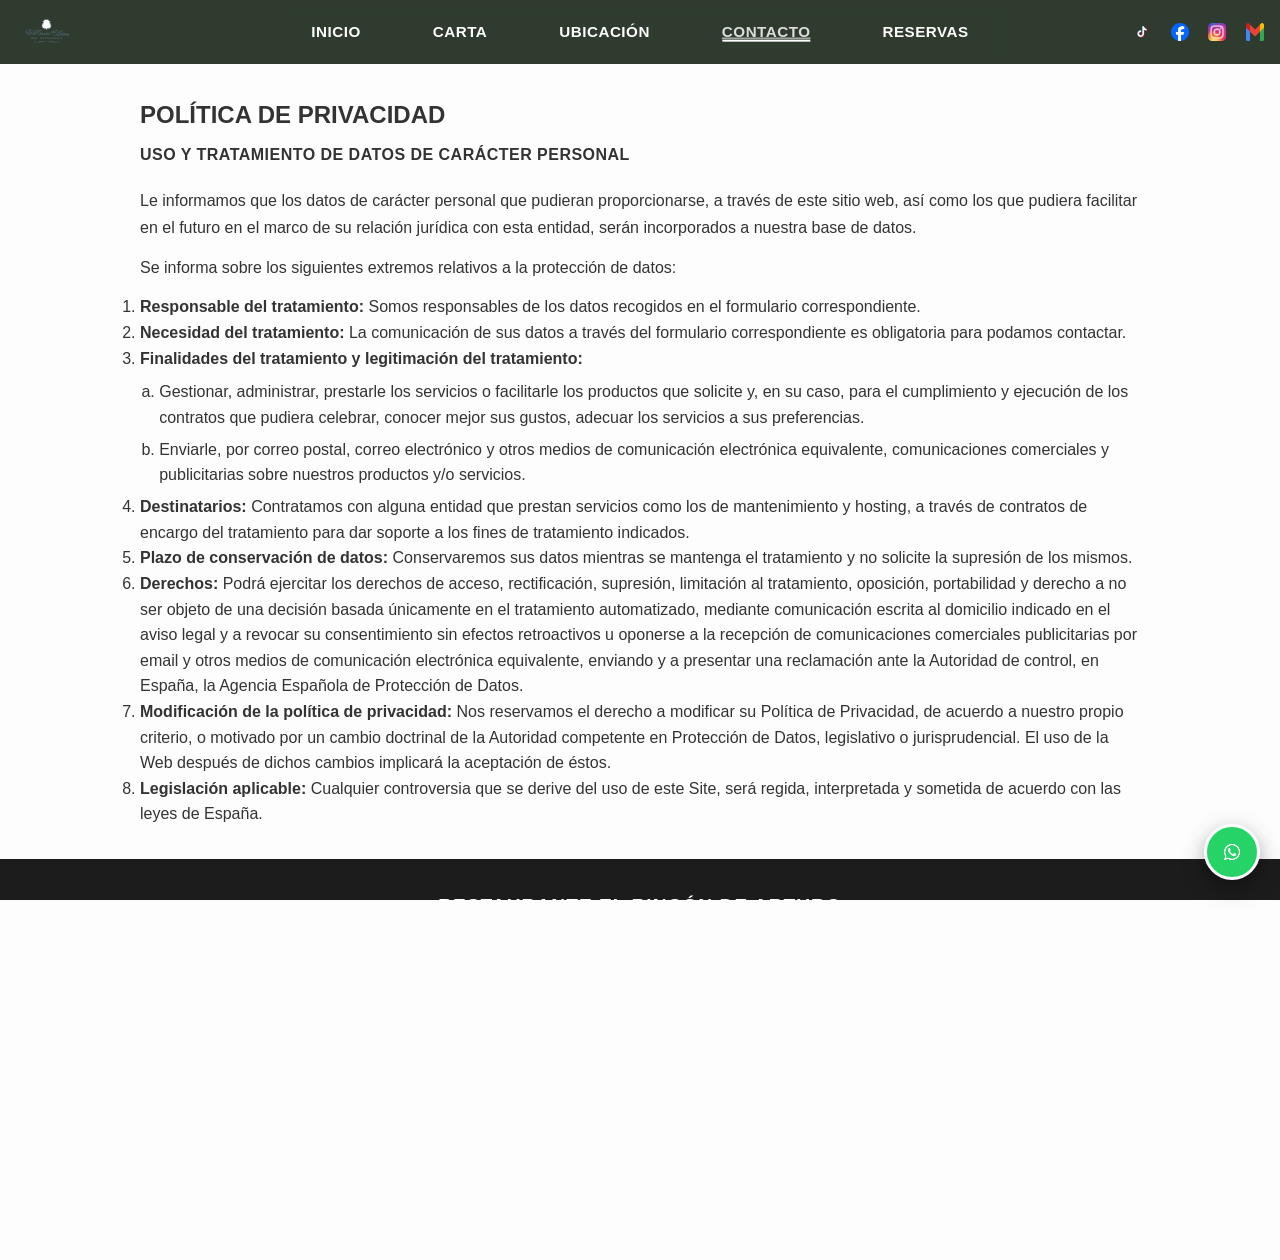
<file: politica_de_privacidad.html>
<!DOCTYPE html>
<html lang="es">
<head>
  <meta charset="UTF-8" />
  <meta name="viewport" content="width=device-width, initial-scale=1, viewport-fit=cover" />
  <title>Politica de Privacidad - Restaurante El Rincón de Arturo</title>

  <!-- Estilos compartidos -->
  <link rel="stylesheet" href="css/style.css" />
  <link rel="stylesheet" href="css/header.css" />
  <link rel="stylesheet" href="css/wasap.css" />
  <link rel="icon" href="img/logo.png" type="image/png" />
</head>
<body>

 <!-- HEADER -->
  <header class="main-header">
    <div class="top-bar">
      <a href="index.html" class="brand" aria-label="El Rincón de Arturo - Inicio">
        <img src="img/logo.png" alt="El Rincón de Arturo - Logo" />
      </a>
      <div class="social-icons">
        <a href="https://www.tiktok.com/@elrincondearturotoledo" target="_blank" rel="noopener noreferrer">
          <img src="img/tiktok_icon.png" alt="tiktok" />
        </a>
        <a href="https://www.facebook.com/julian.fernandezmateo?locale=es_ES" target="_blank" rel="noopener noreferrer">
          <img src="img/icon_facebook.png" alt="Facebook" />
        </a>
        <a href="https://www.instagram.com/elrincondearturotoledo/" target="_blank" rel="noopener noreferrer" aria-label="Instagram">
          <img src="img/instagram_icon.png" alt="Instagram" />
        </a>
        <a
          href="mailto:elrincondearturo1@gmail.com?subject=Consulta%20Restaurante%20El%20Sabor&body=Hola%2C%20tengo%20una%20duda..."
          target="_blank" rel="noopener noreferrer" aria-label="Email">
          <img src="img/mail_icon.png" alt="Email" />
        </a>
      </div>
    </div>

    <!-- Menú principal -->
    <nav class="main-nav">
      <ul>
        <li><a href="index.html">INICIO</a></li>
        <li><a href="menu.html">CARTA</a></li>
        <li><a href="ubicacion.html">UBICACIÓN</a></li>
        <li><a href="contacto.html" class="active">CONTACTO</a></li>
        <li><a href="reservas.html">RESERVAS</a></li>
      </ul>
    </nav>
  </header>
  <!-- /HEADER -->

  <main>
  <section class="section">
    <div class="container legal-page">

      <h1 class="legal-title">POLÍTICA DE PRIVACIDAD</h1>

      <h2 class="legal-subtitle">
        USO Y TRATAMIENTO DE DATOS DE CARÁCTER PERSONAL
      </h2>

      <p>
        Le informamos que los datos de carácter personal que pudieran proporcionarse,
        a través de este sitio web, así como los que pudiera facilitar en el futuro en
        el marco de su relación jurídica con esta entidad, serán incorporados a nuestra
        base de datos.
      </p>

      <p>
        Se informa sobre los siguientes extremos relativos a la protección de datos:
      </p>

      <ol class="legal-list">
        <li>
          <strong>Responsable del tratamiento:</strong>
          Somos responsables de los datos recogidos en el formulario correspondiente.
        </li>

        <li>
          <strong>Necesidad del tratamiento:</strong>
          La comunicación de sus datos a través del formulario correspondiente es
          obligatoria para podamos contactar.
        </li>

        <li>
          <strong>Finalidades del tratamiento y legitimación del tratamiento:</strong>
          <ol class="legal-sublist">
            <li>
              Gestionar, administrar, prestarle los servicios o facilitarle los productos
              que solicite y, en su caso, para el cumplimiento y ejecución de los contratos
              que pudiera celebrar, conocer mejor sus gustos, adecuar los servicios a sus
              preferencias.
            </li>
            <li>
              Enviarle, por correo postal, correo electrónico y otros medios de comunicación
              electrónica equivalente, comunicaciones comerciales y publicitarias sobre
              nuestros productos y/o servicios.
            </li>
          </ol>
        </li>

        <li>
          <strong>Destinatarios:</strong>
          Contratamos con alguna entidad que prestan servicios como los de mantenimiento y
          hosting, a través de contratos de encargo del tratamiento para dar soporte a los
          fines de tratamiento indicados.
        </li>

        <li>
          <strong>Plazo de conservación de datos:</strong>
          Conservaremos sus datos mientras se mantenga el tratamiento y no solicite la
          supresión de los mismos.
        </li>

        <li>
          <strong>Derechos:</strong>
          Podrá ejercitar los derechos de acceso, rectificación, supresión, limitación al
          tratamiento, oposición, portabilidad y derecho a no ser objeto de una decisión
          basada únicamente en el tratamiento automatizado, mediante comunicación escrita
          al domicilio indicado en el aviso legal y a revocar su consentimiento sin efectos
          retroactivos u oponerse a la recepción de comunicaciones comerciales publicitarias
          por email y otros medios de comunicación electrónica equivalente, enviando y a
          presentar una reclamación ante la Autoridad de control, en España, la Agencia
          Española de Protección de Datos.
        </li>

        <li>
          <strong>Modificación de la política de privacidad:</strong>
          Nos reservamos el derecho a modificar su Política de Privacidad, de acuerdo a
          nuestro propio criterio, o motivado por un cambio doctrinal de la Autoridad
          competente en Protección de Datos, legislativo o jurisprudencial. El uso de la
          Web después de dichos cambios implicará la aceptación de éstos.
        </li>

        <li>
          <strong>Legislación aplicable:</strong>
          Cualquier controversia que se derive del uso de este Site, será regida,
          interpretada y sometida de acuerdo con las leyes de España.
        </li>
      </ol>

    </div>
  </section>
</main>
 

  <!-- FOOTER -->
  <footer class="footer">
    <div class="footer-container">
      <h2 class="footer-title">RESTAURANTE EL RINCÓN DE ARTURO</h2>

      <div class="footer-social">
        <a href="https://www.tiktok.com/@elrincondearturotoledo" target="_blank" rel="noopener noreferrer">
          <img src="img/tiktok_icon.png" alt="tiktok" />
        </a>
        <a href="https://www.facebook.com/julian.fernandezmateo?locale=es_ES" target="_blank" rel="noopener noreferrer">
          <img src="img/icon_facebook.png" alt="Facebook" />
        </a>
        <a href="https://www.instagram.com/elrincondearturotoledo/" target="_blank" rel="noopener noreferrer">
          <img src="img/instagram_icon.png" alt="Instagram" />
        </a>
        <a
          href="mailto:elrincondearturo1@gmail.com?subject=Consulta%20Restaurante%20El%20Sabor&body=Hola%2C%20tengo%20una%20duda..."
          target="_blank" rel="noopener noreferrer">
          <img src="img/mail_icon.png" alt="Gmail" />
        </a>
      </div>

     <div class="footer-legal">
        <h3>ENLACES LEGALES</h3>
        <a href="aviso_legal.html">Aviso Legal</a>
        <a href="politica_de_privacidad.html">Política de Privacidad</a>
        <a href="politica_cokies.html">Política de Cookies</a>
        <a href="declarion_accesibilidad.html">Declaración de Accesibilidad</a>
      </div>
    </div>

    <div class="footer-bottom">
      <p>&copy; 2026 Restaurante El Rincón de Arturo - Todos los derechos reservados</p>
      <p>Producido por <a href="#">Más que mucho C.B</a></p>
    </div>
  </footer>
  <!-- /FOOTER -->

  <!-- Botón flotante WhatsApp -->
  <a
    href="https://wa.me/34619694746?text=Hola%20quiero%20m%C3%A1s%20informaci%C3%B3n"
    class="whatsapp-float"
    target="_blank"
    rel="noopener noreferrer"
    aria-label="WhatsApp">
    <img src="img/icon_wasap.png" alt="WhatsApp" />
  </a>

  <!-- JS unificado -->
  <script src="js/principal.js"></script>
</body>
</html>
</file>
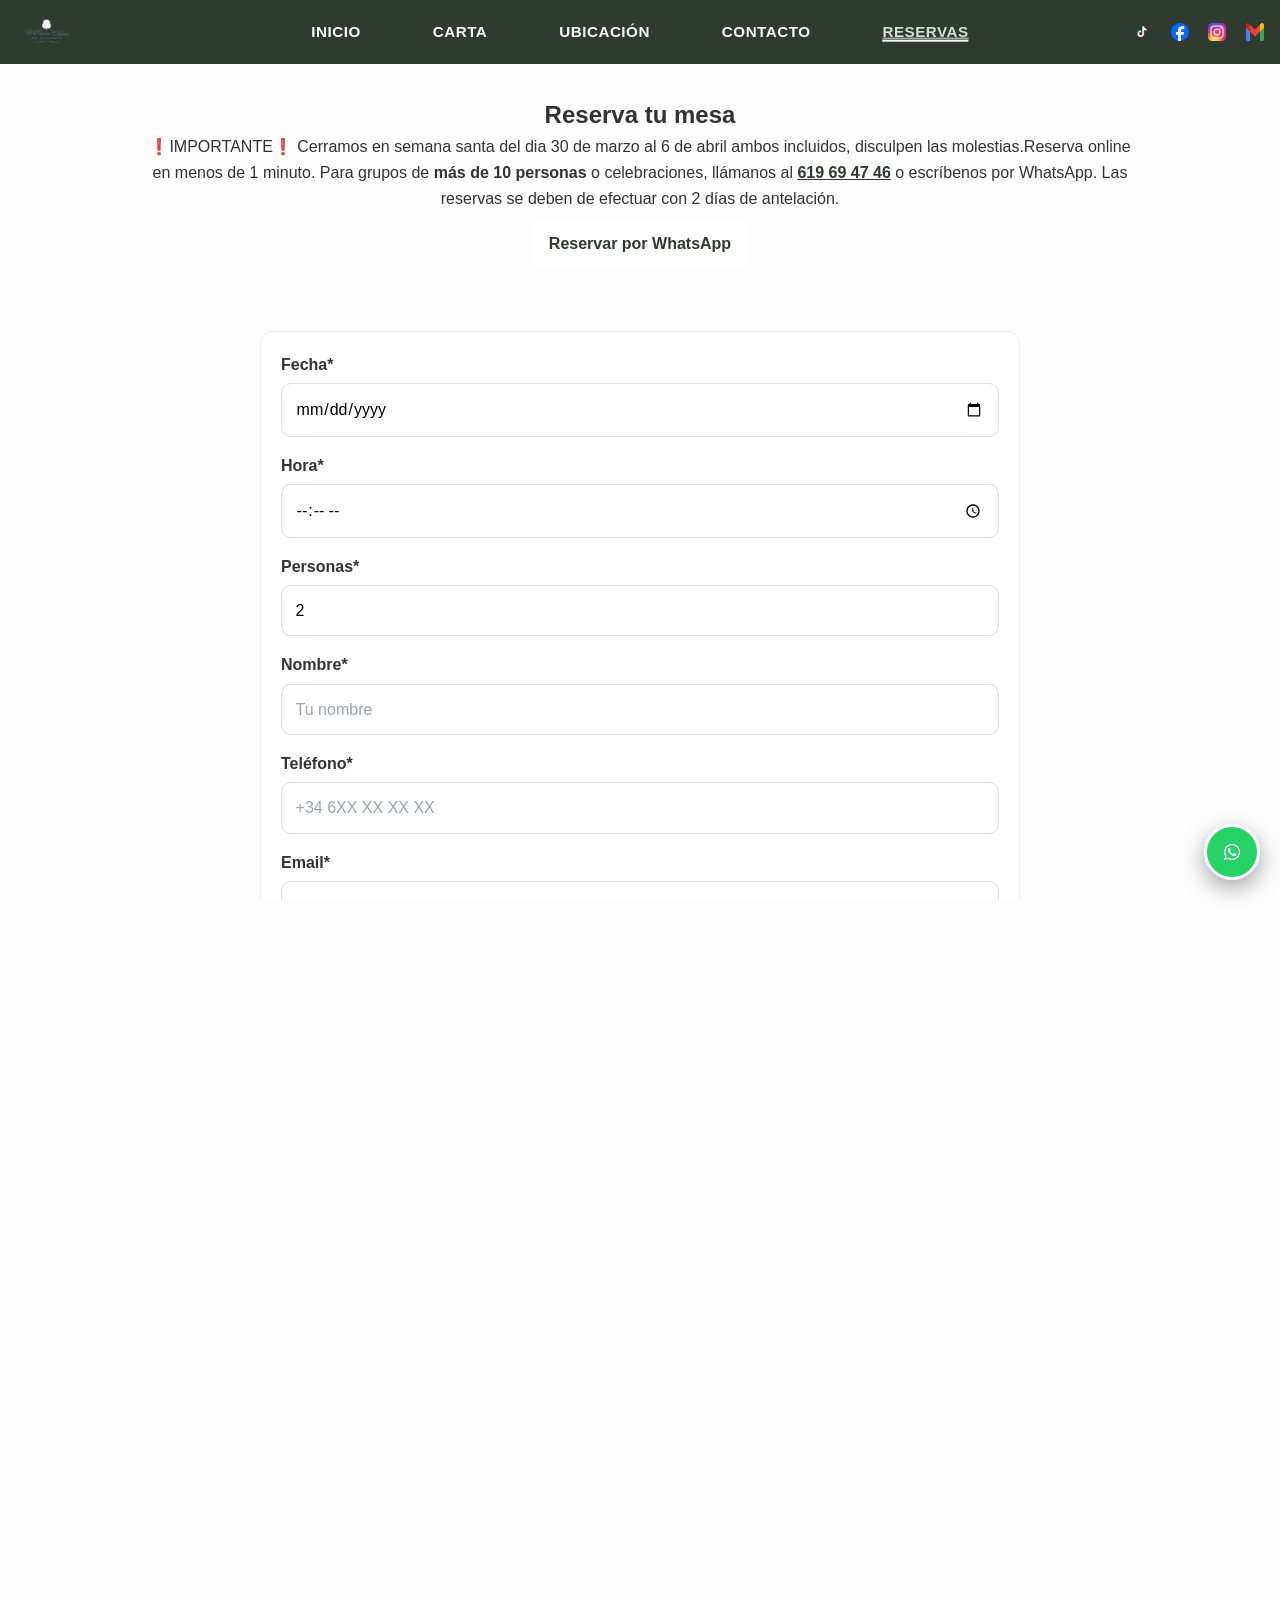
<file: reservas.html>
<!DOCTYPE html>
<html lang="es">
<head>
  <meta charset="UTF-8" />
  <meta name="viewport" content="width=device-width, initial-scale=1, viewport-fit=cover" />
  <title>Reservas - Restaurante El Rincón de Arturo</title>

  <!-- Estilos compartidos -->
  <link rel="stylesheet" href="css/style.css" />
  <link rel="stylesheet" href="css/header.css" />
  <link rel="stylesheet" href="css/wasap.css" />
  <link rel="icon" href="img/logo.png" type="image/png" />
</head>
<body>
  <!-- HEADER -->
  <header class="main-header">
    <div class="top-bar">
      <a href="index.html" class="brand" aria-label="El Rincón de Arturo - Inicio">
        <img src="img/logo.png" alt="El Rincón de Arturo - Logo" />
      </a>
      <div class="social-icons">
        <a href="https://www.tiktok.com/@elrincondearturotoledo" target="_blank" rel="noopener noreferrer">
          <img src="img/tiktok_icon.png" alt="tiktok" />
        </a>
        <a href="https://www.facebook.com/julian.fernandezmateo?locale=es_ES" target="_blank" rel="noopener noreferrer">
          <img src="img/icon_facebook.png" alt="Facebook" />
        </a>
        <a href="https://www.instagram.com/elrincondearturotoledo/" target="_blank" rel="noopener noreferrer" aria-label="Instagram">
          <img src="img/instagram_icon.png" alt="Instagram" />
        </a>
        <a
          href="mailto:elrincondearturo1@gmail.com?subject=Consulta%20Restaurante%20El%20Sabor&body=Hola%2C%20tengo%20una%20duda..."
          target="_blank" rel="noopener noreferrer" aria-label="Email">
          <img src="img/mail_icon.png" alt="Email" />
        </a>
      </div>
    </div>

    <!-- Menú principal -->
    <nav class="main-nav">
      <ul>
        <li><a href="index.html">INICIO</a></li>
        <li><a href="menu.html">CARTA</a></li>
        <li><a href="ubicacion.html">UBICACIÓN</a></li>
        <li><a href="contacto.html">CONTACTO</a></li>
        <li><a href="reservas.html" class="active">RESERVAS</a></li>
      </ul>
    </nav>
  </header>
  <!-- /HEADER -->

  <main>

    <!-- Intro -->
    <section class="section">
      <div class="container" style="text-align:center;">
        <h1>Reserva tu mesa</h1>
        <p>❗IMPORTANTE❗ Cerramos en semana santa del dia 30 de marzo al 6 de abril ambos incluidos, disculpen las molestias.Reserva online en menos de 1 minuto. Para grupos de <strong>más de 10 personas</strong> o celebraciones,
          llámanos al <a href="tel:+34619694746" class="link-strong">619 69 47 46</a> o escríbenos por WhatsApp. Las reservas se deben de efectuar con 2 días de antelación.</p>
        <div style="margin-top:.6rem;">
          <a href="https://wa.me/34619694746?text=Hola%20quiero%20reservar" target="_blank" rel="noopener" class="btn btn-ghost">Reservar por WhatsApp</a>
        </div>
      </div>
    </section>

    <!-- Formulario de reservas -->
    <section class="section">
      <div class="container">
        <form id="booking-form" class="contact-form" novalidate>
          <!-- Datos de reserva -->
          <div class="form-group">
            <label for="fecha">Fecha*</label>
            <input id="fecha" name="fecha" type="date" required>
            <span class="error-msg" aria-live="polite"></span>
          </div>

          <div class="form-group">
            <label for="hora">Hora*</label>
            <input id="hora" name="hora" type="time" required>
            <span class="error-msg" aria-live="polite"></span>
          </div>

          <div class="form-group">
            <label for="personas">Personas*</label>
            <input id="personas" name="personas" type="number" min="1" max="50" value="2" required>
            <span class="error-msg" aria-live="polite"></span>
          </div>

          <!-- Datos de contacto -->
          <div class="form-group">
            <label for="nombre">Nombre*</label>
            <input id="nombre" name="nombre" type="text" placeholder="Tu nombre" required>
            <span class="error-msg" aria-live="polite"></span>
          </div>

          <div class="form-group">
            <label for="telefono">Teléfono*</label>
            <input id="telefono" name="telefono" type="tel" placeholder="+34 6XX XX XX XX" required>
            <span class="error-msg" aria-live="polite"></span>
          </div>

          <div class="form-group">
            <label for="email">Email*</label>
            <input id="email" name="email" type="email" placeholder="tu@email.com" required>
            <span class="error-msg" aria-live="polite"></span>
          </div>

          <!-- Preferencias -->
          <div class="form-group">
            <label for="zona">Preferencia de zona</label>
            <select id="zona" name="zona">
              <option value="">Sin preferencia</option>
              <option>Interior</option>
              <option>Terraza</option>
              <option>Barra</option>
            </select>
          </div>

          <div class="form-group">
            <label for="ocasion">Ocasión</label>
            <select id="ocasion" name="ocasion">
              <option value="">Ninguna</option>
              <option>Cumpleaños</option>
              <option>Aniversario</option>
              <option>Trabajo</option>
              <option>Familia</option>
            </select>
          </div>

          <div class="form-group">
            <label for="comentarios">Comentarios</label>
            <textarea id="comentarios" name="comentarios" rows="5" placeholder="Trona, alergias, peticiones..."></textarea>
          </div>

          <div class="form-group" style="display:flex; align-items:flex-start; gap:.5rem;">
            <input id="acepto" type="checkbox" required style="margin-top:.2rem;">
            <label for="acepto">He leído y acepto la <a href="#" target="_blank" rel="noopener">Política de Privacidad</a>*</label>
          </div>

          <div class="form-actions" style="text-align:center;">
            <button type="submit" class="btn btn-primary">Solicitar reserva</button>
          </div>

          <p id="booking-ok" class="form-ok" hidden>¡Gracias! Estamos abriendo tu gestor de correo…</p>
        </form>
      </div>
    </section>

   

  </main>

  <!-- FOOTER -->
  <footer class="footer">
    <div class="footer-container">
      <h2 class="footer-title">RESTAURANTE EL RINCÓN DE ARTURO</h2>

      <div class="footer-social">
        <a href="https://www.tiktok.com/@elrincondearturotoledo" target="_blank" rel="noopener noreferrer">
          <img src="img/tiktok_icon.png" alt="tiktok" />
        </a>
        <a href="https://www.facebook.com/julian.fernandezmateo?locale=es_ES" target="_blank" rel="noopener noreferrer">
          <img src="img/icon_facebook.png" alt="Facebook" />
        </a>
        <a href="https://www.instagram.com/elrincondearturotoledo/" target="_blank" rel="noopener noreferrer">
          <img src="img/instagram_icon.png" alt="Instagram" />
        </a>
        <a
          href="mailto:elrincondearturo1@gmail.com?subject=Consulta%20Restaurante%20El%20Sabor&body=Hola%2C%20tengo%20una%20duda..."
          target="_blank" rel="noopener noreferrer">
          <img src="img/mail_icon.png" alt="Gmail" />
        </a>
      </div>

      <div class="footer-legal">
        <h3>ENLACES LEGALES</h3>
        <a href="aviso_legal.html">Aviso Legal</a>
        <a href="politica_de_privacidad.html">Política de Privacidad</a>
        <a href="politica_cokies.html">Política de Cookies</a>
        <a href="declarion_accesibilidad.html">Declaración de Accesibilidad</a>
      </div>
    </div>

    <div class="footer-bottom">
      <p>&copy; 2026 Restaurante El Rincón de Arturo - Todos los derechos reservados</p>
      <p>Producido por <a href="#">Más que mucho C.B</a></p>
    </div>
  </footer>

  <!-- WhatsApp flotante -->
  <a
    href="https://wa.me/34619694746?text=Hola%20quiero%20reservar%20una%20mesa"
    class="whatsapp-float"
    target="_blank"
    rel="noopener noreferrer"
    aria-label="WhatsApp">
    <img src="img/icon_wasap.png" alt="WhatsApp" />
  </a>

  <!-- JS -->
  <script src="js/principal.js"></script>
</body>
</html>
</file>
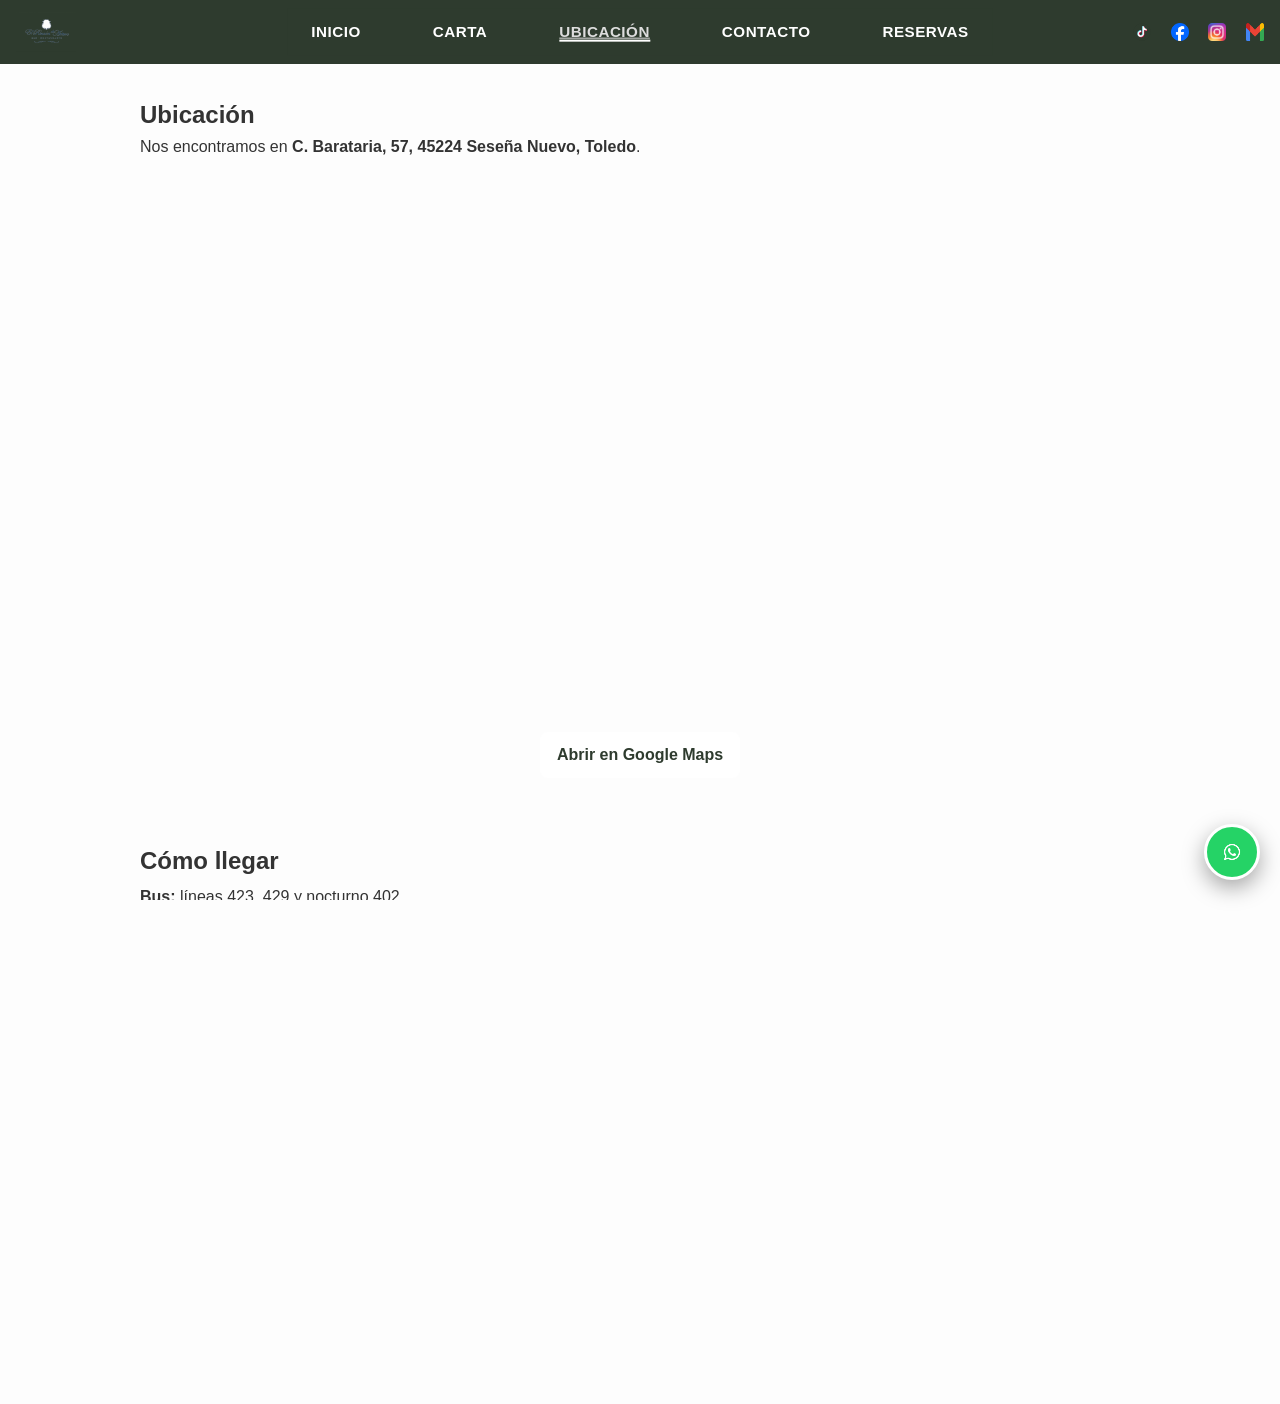
<file: ubicacion.html>
<!DOCTYPE html>
<html lang="es">
<head>
  <meta charset="UTF-8" />
  <meta name="viewport" content="width=device-width, initial-scale=1, viewport-fit=cover" />
  <title>Ubicación - Restaurante El Rincón de Arturo</title>

  <!-- Estilos -->
  <link rel="stylesheet" href="css/style.css" />
  <link rel="stylesheet" href="css/header.css" />
  <link rel="stylesheet" href="css/wasap.css" />
  <link rel="icon" href="img/logo.png" type="image/png" />
</head>
<body>
  <!-- HEADER -->
  <!-- HEADER -->
  <header class="main-header">
    <div class="top-bar">
      <a href="index.html" class="brand" aria-label="El Rincón de Arturo - Inicio">
        <img src="img/logo.png" alt="El Rincón de Arturo - Logo" />
      </a>
      <div class="social-icons">
        <a href="https://www.tiktok.com/@elrincondearturotoledo" target="_blank" rel="noopener noreferrer">
          <img src="img/tiktok_icon.png" alt="tiktok" />
        </a>
        <a href="https://www.facebook.com/julian.fernandezmateo?locale=es_ES" target="_blank" rel="noopener noreferrer">
          <img src="img/icon_facebook.png" alt="Facebook" />
        </a>
        <a href="https://www.instagram.com/elrincondearturotoledo/" target="_blank" rel="noopener noreferrer" aria-label="Instagram">
          <img src="img/instagram_icon.png" alt="Instagram" />
        </a>
        <a
          href="mailto:elrincondearturo1@gmail.com?subject=Consulta%20Restaurante%20El%20Sabor&body=Hola%2C%20tengo%20una%20duda..."
          target="_blank" rel="noopener noreferrer" aria-label="Email">
          <img src="img/mail_icon.png" alt="Email" />
        </a>
      </div>
    </div>

    <!-- Menú principal -->
    <nav class="main-nav">
      <ul>
        <li><a href="index.html">INICIO</a></li>
        <li><a href="menu.html">CARTA</a></li>
        <li><a href="ubicacion.html" class="active">UBICACIÓN</a></li>
        <li><a href="contacto.html">CONTACTO</a></li>
        <li><a href="reservas.html">RESERVAS</a></li>
      </ul>
    </nav>
  </header>
  <!-- /HEADER -->

  <main>

    <section class="section">
      <div class="container">
        <h1>Ubicación</h1>
        <p>Nos encontramos en <strong>C. Barataria, 57, 45224 Seseña Nuevo, Toledo</strong>.</p>

        <!-- Mapa responsive -->
        <div class="map-wrap">
          <iframe
            src="https://www.google.com/maps/embed?pb=!1m18!1m12!1m3!1d3051.550796588954!2d-3.6502634000000005!3d40.1077272!2m3!1f0!2f0!3f0!3m2!1i1024!2i768!4f13.1!3m3!1m2!1s0xd421b428ff46ee5%3A0xc83ce96f67b18305!2sEl%20Rinc%C3%B3n%20de%20Arturo!5e0!3m2!1ses!2ses!4v1758285790130!5m2!1ses!2ses"
            allowfullscreen
            loading="lazy"
            referrerpolicy="no-referrer-when-downgrade">
          </iframe>
        </div>

        <p style="text-align:center; margin-top:.6rem;">
          <a href="https://maps.google.com/?q=El%20Rinc%C3%B3n%20de%20Arturo%2C%20C.%20Barataria%2C%2057%2C%2045224%20Sese%C3%B1a%20Nuevo%2C%20Toledo"
             target="_blank" rel="noopener noreferrer" class="btn btn-ghost">
            Abrir en Google Maps
          </a>
        </p>
      </div>
    </section>

    <!-- (Opcional) Cómo llegar -->
    <section class="section info">
      <div class="container">
        <h2>Cómo llegar</h2>
        <p><strong>Bus:</strong> líneas 423, 429 y nocturno 402</p>
        <p><strong>Aparcamiento:</strong> zona residencial y buena zona para aparcar.</p>
        <p><strong>Accesibilidad:</strong> acceso a pie de calle.</p>
      </div>
    </section>

  </main>

 <!-- FOOTER -->
  <footer class="footer">
    <div class="footer-container">
      <h2 class="footer-title">RESTAURANTE EL RINCÓN DE ARTURO</h2>

      <div class="footer-social">
        <a href="https://www.tiktok.com/@elrincondearturotoledo" target="_blank" rel="noopener noreferrer">
          <img src="img/tiktok_icon.png" alt="tiktok" />
        </a>
        <a href="https://www.facebook.com/julian.fernandezmateo?locale=es_ES" target="_blank" rel="noopener noreferrer">
          <img src="img/icon_facebook.png" alt="Facebook" />
        </a>
        <a href="https://www.instagram.com/elrincondearturotoledo/" target="_blank" rel="noopener noreferrer">
          <img src="img/instagram_icon.png" alt="Instagram" />
        </a>
        <a
          href="mailto:elrincondearturo1@gmail.com?subject=Consulta%20Restaurante%20El%20Sabor&body=Hola%2C%20tengo%20una%20duda..."
          target="_blank" rel="noopener noreferrer">
          <img src="img/mail_icon.png" alt="Gmail" />
        </a>
      </div>

     <div class="footer-legal">
        <h3>ENLACES LEGALES</h3>
        <a href="aviso_legal.html">Aviso Legal</a>
        <a href="politica_de_privacidad.html">Política de Privacidad</a>
        <a href="politica_cokies.html">Política de Cookies</a>
        <a href="declarion_accesibilidad.html">Declaración de Accesibilidad</a>
      </div>
    </div>

    <div class="footer-bottom">
      <p>&copy; 2026 Restaurante El Rincón de Arturo - Todos los derechos reservados</p>
      <p>Producido por <a href="#">Más que mucho C.B</a></p>
    </div>
  </footer>
  <!-- /FOOTER -->

  <!-- Botón flotante WhatsApp -->
  <a
    href="https://wa.me/34619694746?text=Hola%20quiero%20m%C3%A1s%20informaci%C3%B3n"
    class="whatsapp-float"
    target="_blank"
    rel="noopener noreferrer"
    aria-label="WhatsApp">
    <img src="img/icon_wasap.png" alt="WhatsApp" />
  </a>

  <!-- JS -->
  <script src="js/principal.js"></script>
</body>
</html>
</file>
<file: css/style.css>
/* =========================================================
   Base / Reset
========================================================= */
* { margin: 0; padding: 0; box-sizing: border-box; }

html, body { height: 100%; }
html, body { overflow-x: hidden; } /* evita scroll lateral */

:root{
  --verde-oscuro:#0f1d17; /* banda oscura */
  --verde:#2e3b2e;        /* botones, acentos */
  --blanco:#fff;
  --gris-suave:#fafafa;
  --borde:#eee;
}

body{
  font-family: Arial, sans-serif;
  line-height: 1.6;
  background: #fdfdfd;
  color: #333;
  min-height: 100vh;
  display: flex;
  flex-direction: column;
}

/* El contenido empuja el footer hacia abajo */
main { flex: 1; }

/* Utilidades de sección/anchura común */
.section { padding: 2rem 1rem; }
.container { max-width: 1000px; margin: 0 auto; }

/* Full width (banda a ancho completo) — versión única */
.full-bleed{
  position: relative;
  left: 50%;
  right: 50%;
  margin-left: -50vw;
  margin-right: -50vw;
  width: 100vw;
  max-width: 100vw;        /* importante para no desbordar */
  overflow-x: clip;        /* Safari/WebKit moderno */
}

/* =========================================================
   HEADER en una sola barra: logo | menú (centrado) | redes
========================================================= */
.main-header{
  background: var(--verde);
  position: relative;
}

/* Fila superior */
.top-bar{
  display:flex;
  justify-content:space-between;
  align-items:center;
  padding:.6rem 1rem;
  min-height:64px;           /* alto uniforme para centrar el menú */
}

/* Logo */
.brand{
  display:inline-flex; align-items:center; gap:.5rem; text-decoration:none;
}
.brand img{
  height: 40px;              /* antes 100px: ahora mucho más limpio */
  width:auto; display:block;
}

/* Redes */
.social-icons{ display:flex; align-items:center; gap:.6rem; }
.social-icons img{ width:22px; height:22px; display:block; }

/* Menú centrado, alineado a la misma altura que redes/brand */
.main-nav{
  position:absolute; left:50%; top:50%;
  transform: translate(-50%,-50%);      /* centrado perfecto dentro de la barra */
}
.main-nav ul{
  display:flex; list-style:none; gap:1.5rem; align-items:center;
}
.main-nav a{
  color:#fff; text-decoration:none; font-weight:bold;
}
.main-nav a:hover,
.main-nav a.active{ text-decoration: underline; }



/* =========================================================
   Botones
========================================================= */
.btn{
  display:inline-block;
  padding:.65rem 1.05rem;
  border-radius:8px;
  text-decoration:none;
  font-weight:700;
}
.btn-primary{ background:var(--verde); color:var(--blanco); }
.btn-primary:hover{ filter:brightness(1.05); }
.btn-ghost{ background:#fff; color:var(--verde); }
.btn-ghost:hover{ filter:brightness(.98); }

/* =========================================================
   Intro / Presentación (banda oscura)
========================================================= */
.intro{ background: var(--verde-oscuro); color:#fff; overflow:hidden; }
.intro .container{ text-align:center; }

.intro-eyebrow{
  letter-spacing:.1em; font-size:.8rem; color:#c8d3cd; margin-bottom:.25rem;
}
.intro-handle{ font-weight:700; margin-bottom:.75rem; }

.intro-title{
  font-size:clamp(1.6rem,3.2vw,2.4rem);
  line-height:1.2;
  margin:1rem 0 .75rem;
}
.intro-lead{
  max-width:820px; margin:0 auto 1.5rem; color:#e7efe9;
}

.intro-grid{
  display:grid;
  grid-template-columns: repeat(2,minmax(0,1fr));
  gap:1.2rem;
  margin-top:1.2rem;
}
.intro-grid article{
  background: rgba(255,255,255,0.04);
  border:1px solid rgba(255,255,255,0.08);
  border-radius:10px;
  padding:1rem;
  text-align:left;
}

/* =========================================================
   Platos destacados (tarjetas)
========================================================= */
.platos .grid{
  display:grid;
  grid-template-columns:repeat(auto-fit,minmax(200px,1fr));
  gap:1rem;
  margin-top:1rem;
}
.card{
  background:#fff;
  border:1px solid var(--borde);
  border-radius:10px;
  overflow:hidden;
}
.card img{ width:100%; height:150px; object-fit:cover; display:block; }
.card .body{ padding:.9rem; text-align:center; }
.price{ color:var(--verde); font-weight:700; }

/* =========================================================
   Info simple / Horarios
========================================================= */
.info p{ margin:.2rem 0; }

/* =========================================================
   Mapa responsive
========================================================= */
.map-wrap{
  position:relative;
  padding-top:56.25%;
  width:100%;
  border-radius:8px;
  overflow:hidden;
}
.map-wrap iframe{
  position:absolute; inset:0;
  width:100%; height:100%;
  border:0;
}

/* =========================================================
   Reseñas (carrusel)
========================================================= */
.reseñas{ text-align:center; }
.review-container{
  position:relative;
  max-width:700px;
  margin:1rem auto 0;
}
.review{
  display:none;
  padding:1rem;
  background:var(--gris-suave);
  border:1px solid var(--borde);
  border-radius:10px;
  font-style:italic;
}
.review.active{ display:block; }
.review .stars{ color:gold; font-size:1.1rem; margin:.5rem 0; }

/* =========================================================
   Footer
========================================================= */
footer {
  background: #333; color: white; text-align: center; padding: 1rem; width: 100%;
}
.footer {
  background-color: #1c1c1c; color:#fff; padding: 2rem 1rem 1rem; text-align:center; font-size:.9rem;
}
.footer-container { max-width: 1000px; margin: auto; }
.footer-title { margin-bottom: 1rem; font-size: 1.2rem; letter-spacing: 1px; }

.footer-nav { margin: 1rem 0; }
.footer-nav a { color:#fff; margin: 0 10px; text-decoration:none; font-weight:500; }
.footer-nav a:hover { color: #c0c0c0; }

.footer-social { margin: 1.5rem 0; }
.footer-social a { margin: 0 10px; display: inline-block; }
.footer-social img { width: 32px; height: 32px; transition: transform .3s, opacity .3s; }
.footer-social img:hover { transform: scale(1.1); opacity: .8; }

.footer-legal { margin-top: 2rem; }
.footer-legal h3 { font-size: .9rem; margin-bottom: .5rem; font-weight: bold; }
.footer-legal a { display:block; color:#8fbc8f; text-decoration:none; margin:.3rem 0; }
.footer-legal a:hover { text-decoration: underline; }

.footer-bottom {
  margin-top: 2rem; border-top: 1px solid #333; padding-top: 1rem;
  font-size: .8rem; color: #aaa;
}
.footer-bottom a { color: #8fbc8f; text-decoration: none; }
.footer-bottom a:hover { text-decoration: underline; }

/* =========================================================
   Contacto / Formulario
========================================================= */
.link-strong { font-weight:700; color:#2e3b2e; text-decoration:underline; }

.contact-social-inline{
  margin:.75rem 0 0; display:flex; justify-content:center; gap:1rem;
}
.contact-social-inline img{ width:42px; height:42px; display:block; }

.contact-form{
  max-width:760px; margin:0 auto; background:#fff; border:1px solid var(--borde);
  border-radius:12px; padding:1.25rem;
}
.contact-form .form-group{ margin-bottom:1rem; }
.contact-form label{ display:block; margin-bottom:.35rem; font-weight:600; }
.contact-form input,
.contact-form textarea{
  width:100%; padding:.75rem .85rem; border:1px solid #d9dfe4; border-radius:10px; outline:none; font:inherit; background:#fff;
}
.contact-form input::placeholder,
.contact-form textarea::placeholder{ color:#9aa4ae; }
.contact-form input:focus,
.contact-form textarea:focus{ border-color:#2e3b2e; box-shadow:0 0 0 3px rgba(46,59,46,.12); }

.error-msg{ display:block; color:#b3261e; font-size:.85rem; margin-top:.35rem; }
.form-ok{ margin-top:.75rem; color:#2e7d32; text-align:center; font-weight:600; }

/* =========================================================
   Tarjetas PDF del menú
========================================================= */
.menu-cards{
  display:grid;
  grid-template-columns: repeat(3, minmax(0, 1fr));
  gap: 1rem;
  margin-top: 1rem;
}
.menu-card{
  position: relative; display:block; border-radius:12px; overflow:hidden;
  box-shadow: 0 8px 24px rgba(0,0,0,.08); isolation:isolate; background:#000;
}
.menu-card img{
  width:100%; height:100%; aspect-ratio:3/4; object-fit:cover; display:block;
  transition: transform .45s ease, opacity .45s ease;
}
.menu-card::after{
  content:""; position:absolute; inset:0;
  background: linear-gradient(180deg, rgba(0,0,0,.0) 20%, rgba(0,0,0,.55) 100%);
  z-index:1; transition:opacity .35s ease;
}
.menu-card__label{
  position:absolute; left:12px; right:12px; bottom:12px; z-index:2;
  color:#fff; font-weight:800; letter-spacing:.04em; text-align:center;
  padding:.55rem .75rem; border-radius:10px; background:rgba(46,59,46,.85);
  backdrop-filter: blur(1px);
}
.menu-card:hover img,
.menu-card:focus img{ transform:scale(1.04); }
.menu-card:hover::after,
.menu-card:focus::after{ opacity:.9; }
.menu-card:focus{ outline:3px solid #2e3b2e; outline-offset:2px; }

/* =========================================================
   Arreglos móviles / alturas / WhatsApp / Hero
========================================================= */
@supports (height: 100svh){ body{ min-height:100svh; } }
@supports (height: 100dvh){ body{ min-height:100dvh; } }

@media (max-width: 900px){ .menu-cards{ grid-template-columns: repeat(2, minmax(0, 1fr)); } }
@media (max-width: 520px){ .menu-cards{ grid-template-columns: 1fr; } }

@media (max-width: 760px){
  .intro-grid{ grid-template-columns:1fr; }
  .brand img{ height:34px; }

  /* En móvil el menú baja debajo para no apretar la barra */
  .top-bar{ flex-wrap:wrap; padding:.6rem .75rem; }
  .main-nav{
    position: static; transform:none; width:100%; margin-top:.4rem;
  }
  .main-nav ul{ justify-content:center; gap:1rem; flex-wrap:wrap; }
}

/* Hero en móvil: altura controlada */
@media (max-width: 480px){ .hero-media{ height: 220px; } }

/* Botón de WhatsApp encima de todo pero sin tapar */
.whatsapp-float{ z-index:50; bottom:16px; right:16px; }
.whatsapp-float img{ width:52px; height:52px; }

/* =========================================================
   Popup cookies
========================================================= */
.cookie-popup{
  position:fixed; bottom:0; left:0; right:0; background:rgba(28,28,28,.95);
  color:#fff; padding:1rem; text-align:center; z-index:1000; display:none;
  animation: slideUp .4s ease;
}
.cookie-popup__content{ max-width:800px; margin:auto; }
.cookie-popup__content p{ margin-bottom:.5rem; font-size:.9rem; }
.cookie-popup__actions{ margin-top:.5rem; }
.cookie-popup .btn{ margin:0 .3rem; }

@keyframes slideUp{
  from{ transform:translateY(100%); opacity:0; }
  to{ transform:translateY(0); opacity:1; }
}

/* ========= Secciones alternas / divisor / tarjetas suaves ========= */
.section--alt { background: #f6f8f7; }

.section-title {
  text-align: center;
  font-size: clamp(1.4rem, 2.6vw, 2rem);
  margin-bottom: 1.5rem;
  letter-spacing: .02em;
}

.divider {
  width: 90px; height: 3px;
  background: linear-gradient(90deg, #c7d6cc, #2e3b2e);
  margin: .5rem auto 1.5rem;
  border-radius: 999px;
}

.card-soft {
  background: #fff;
  border: 1px solid rgba(0,0,0,.05);
  border-radius: 14px;
  box-shadow: 0 8px 24px rgba(0,0,0,.06);
  padding: clamp(1rem, 2.2vw, 1.25rem);
}

/* ========= Animación de entrada (reveal on scroll) ========= */
.reveal {
  opacity: 0;
  transform: translateY(18px);
  transition: opacity .6s ease, transform .6s ease;
  will-change: opacity, transform;
}
.reveal.is-visible {
  opacity: 1;
  transform: translateY(0);
}
/* retrasos opcionales encadenados */
.reveal[data-delay="1"] { transition-delay: .1s; }
.reveal[data-delay="2"] { transition-delay: .2s; }
.reveal[data-delay="3"] { transition-delay: .3s; }
.reveal[data-delay="4"] { transition-delay: .4s; }

/* ========= Header sticky con blur cuando haces scroll ========= */
.main-header { position: sticky; top: 0; z-index: 100; }
.main-header.is-scrolled .top-bar {
  background: rgba(46,59,46,.8);
  backdrop-filter: blur(6px);
  transition: background .25s ease, backdrop-filter .25s ease;
}

/* ========= Parallax sutil del hero (se activa con JS) ========= */
.hero-media { transform: translateZ(0); }
.parallax-on .hero-media {
  will-change: transform;
  transition: transform .12s linear;
}


/* --- HERO con carrusel --- */
.hero { position: relative; }
.hero .container { position: relative; }

/* El carrusel debe tener altura propia */
.hero-slider{
  position: relative;
  height: clamp(280px, 42vw, 420px);   /* misma lógica que tenías en .hero-media */
  border-radius: 8px;
  overflow: hidden;
}

/* Cada slide ocupa todo el carrusel */
.hero-slide{
  position: absolute;
  inset: 0;
  opacity: 0;
  transition: opacity .6s ease;
}
.hero-slide.is-active{ opacity: 1; }

/* La imagen llena el slide */
.hero-slide .hero-media{
  width: 100%;
  height: 100%;
  object-fit: cover;
  display: block;
}

/* Capas: overlay por encima de la foto, texto por encima de todo */
.hero-overlay {
  background: rgba(0, 0, 0, 0.35);
  z-index: 2;
  position: absolute;
  inset: 0;
  border-radius: 8px;
}
.hero-content {
  position: absolute;
  inset: 0;
  display: flex;
  flex-direction: column;
  justify-content: center;
  align-items: center;
  text-align: center;
  color: #fff;
  z-index: 3;
  padding: 0 1rem;
}

.legal-subtitle{
  font-size: 1rem;
  font-weight: 700;
  text-transform: uppercase;
  margin: .5rem 0 1.2rem;
  letter-spacing: .03em;
}

.legal-page p{
  margin: .8rem 0;
  line-height: 1.7;
}

/* Sublistas a, b, c… */
.legal-sublist{
  margin-top: .5rem;
  padding-left: 1.2rem;
  list-style-type: lower-alpha;
}

.legal-sublist li{
  margin: .4rem 0;
}

/* ====== Legales: secciones + tabla + listas ====== */
.legal-note{
  margin: .4rem 0 1.2rem;
  font-size: .95rem;
  color: #555;
}

.legal-h2{
  font-size: 1.05rem;
  font-weight: 800;
  text-transform: uppercase;
  letter-spacing: .03em;
  margin: 1.4rem 0 .55rem;
}

.legal-bullets{
  margin: .4rem 0 1rem;
  padding-left: 1.1rem;
  text-align: left;
}
.legal-bullets li{ margin: .45rem 0; line-height: 1.7; }

.legal-links{
  margin: .6rem 0 1rem;
  padding-left: 1.1rem;
}
.legal-links li{ margin: .35rem 0; }

/* Tabla responsive */
.legal-table-wrap{
  margin: .8rem 0 1.2rem;
  overflow-x: auto;
  border: 1px solid rgba(0,0,0,.10);
  border-radius: 10px;
  background: #fff;
}

.legal-table{
  width: 100%;
  border-collapse: collapse;
  min-width: 720px;
}

.legal-table th,
.legal-table td{
  text-align: left;
  padding: .75rem .8rem;
  border-bottom: 1px solid rgba(0,0,0,.08);
  vertical-align: top;
  line-height: 1.5;
}

.legal-table thead th{
  font-weight: 800;
  background: #f6f8f7;
}
/* Sub-viñetas para páginas legales */
.legal-subbullets{
  margin-top: .45rem;
  padding-left: 1.1rem;
  list-style: disc;
}

.legal-subbullets li{
  margin: .35rem 0;
  line-height: 1.7;
}


/* Controles del carrusel por encima */
.hero-prev, .hero-next, .hero-dots{ z-index: 3; }
</file>
<file: css/header.css>
/* HEADER ESTILO */
.main-header {
  width: 100%;
  background-color: #2e3b2e; /* verde oscuro */
  color: #fff;
  font-size: 0.95rem;
}

/* Barra superior */
.top-bar {
  display: flex;
  justify-content: space-between;
  align-items: center;
  padding: 0.3rem 1rem;
}

.contact-info {
  display: flex;
  align-items: center;
  gap: 0.5rem;
}

.contact-info .icon {
  width: 18px;
  height: 18px;
}

.social-icons {
  position: relative;
  z-index: 1000; /* asegura que está encima de todo */
}

.social-icons a {
  margin-left: 10px;
  display: inline-block;
}

.social-icons img {
  width: 18px;
  height: 18px;
  filter: none;
  transition: transform 0.2s;
  cursor: pointer;
}

.social-icons img:hover {
  transform: scale(1.2);
}

/* Menú principal */
.main-nav {
  background-color: #2e3b2e;
}

.main-nav ul {
  display: flex;
  justify-content: center;
  list-style: none;
  margin: 0;
  padding: 0.7rem 0;
}

.main-nav li {
  margin: 0 1.5rem;
}

.main-nav a {
  color: #fff;
  text-decoration: none;
  font-weight: bold;
  letter-spacing: 0.5px;
  transition: border-bottom 0.3s, color 0.3s;
}

.main-nav a.active,
.main-nav a:hover {
  border-bottom: 2px solid #fff;
  color: #ddd;
}
/* Respeta el notch / barra superior en iOS */
.main-header { padding-top: env(safe-area-inset-top); }

/* Menú en móvil: quepa y no “empuje” la página rara */
@media (max-width: 768px){
  .main-nav ul{
    flex-wrap: wrap;       /* o cambia a tu hamburguesa si ya la pusimos */
    gap: .4rem .75rem;
    padding: .5rem .75rem;
  }
  .main-nav li{ margin: 0; }
  .main-nav a{ font-size: .95rem; }
}
</file>
<file: css/wasap.css>
/* BOTÓN FLOTANTE WHATSAPP */
.whatsapp-float {
  position: fixed;          /* ← clave para que no empuje el layout */
  width: 60px;
  height: 60px;
  bottom: 20px;
  right: 20px;
  background-color: #25d366;
  border-radius: 50%;
  display: inline-flex;     /* centra el icono dentro */
  justify-content: center;
  align-items: center;
  box-shadow: 2px 2px 5px rgba(0,0,0,0.3);
  z-index: 9999;            /* por encima del footer */
}

.whatsapp-float img {
  width: 34px;              /* controla el tamaño del icono */
  height: 34px;
  display: block;
}

.whatsapp-float {
  position: fixed;
  width: 60px;
  height: 60px;
  bottom: 20px;
  right: 20px;

  background-color: #25D366; /* verde WhatsApp */
  border-radius: 50%;

  display: inline-flex;
  justify-content: center;
  align-items: center;

  border: 3px solid #ffffff;               /* aro blanco */
  box-shadow: 0 8px 22px rgba(0,0,0,0.35); /* sombra base */

  z-index: 9999;

  animation: whatsapp-pulse 2.8s infinite;
}

.whatsapp-float img {
  width: 34px;
  height: 34px;
  filter: brightness(0) invert(1); /* icono blanco */
}

/* Animación */
@keyframes whatsapp-pulse {
  0% {
    box-shadow:
      0 0 0 0 rgba(255,255,255,0.8),
      0 8px 22px rgba(0,0,0,0.35);
  }
  70% {
    box-shadow:
      0 0 0 14px rgba(255,255,255,0),
      0 8px 22px rgba(0,0,0,0.35);
  }
  100% {
    box-shadow:
      0 0 0 0 rgba(255,255,255,0),
      0 8px 22px rgba(0,0,0,0.35);
  }

  }


@media (min-width: 992px) {
  .whatsapp-float { width: 56px; height: 56px; }
  .whatsapp-float img { width: 32px; height: 32px; }
}
</file>
